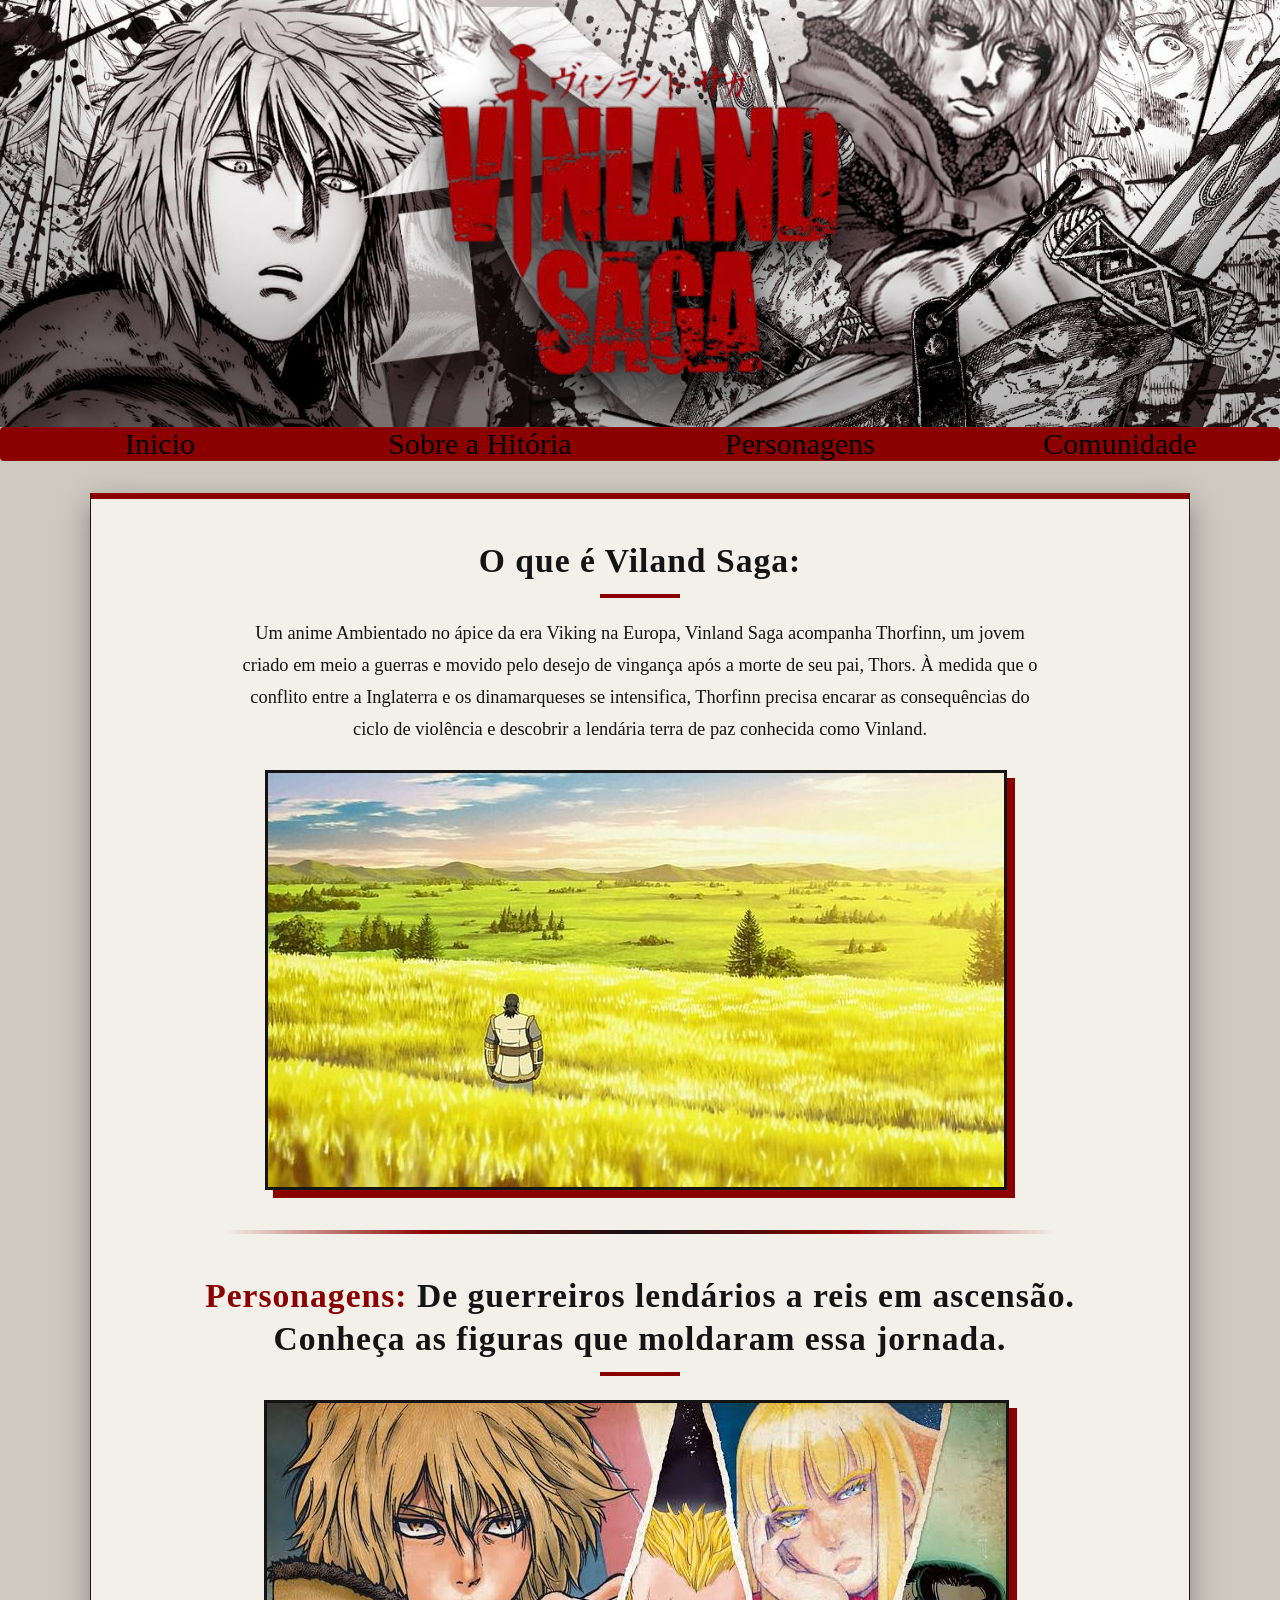
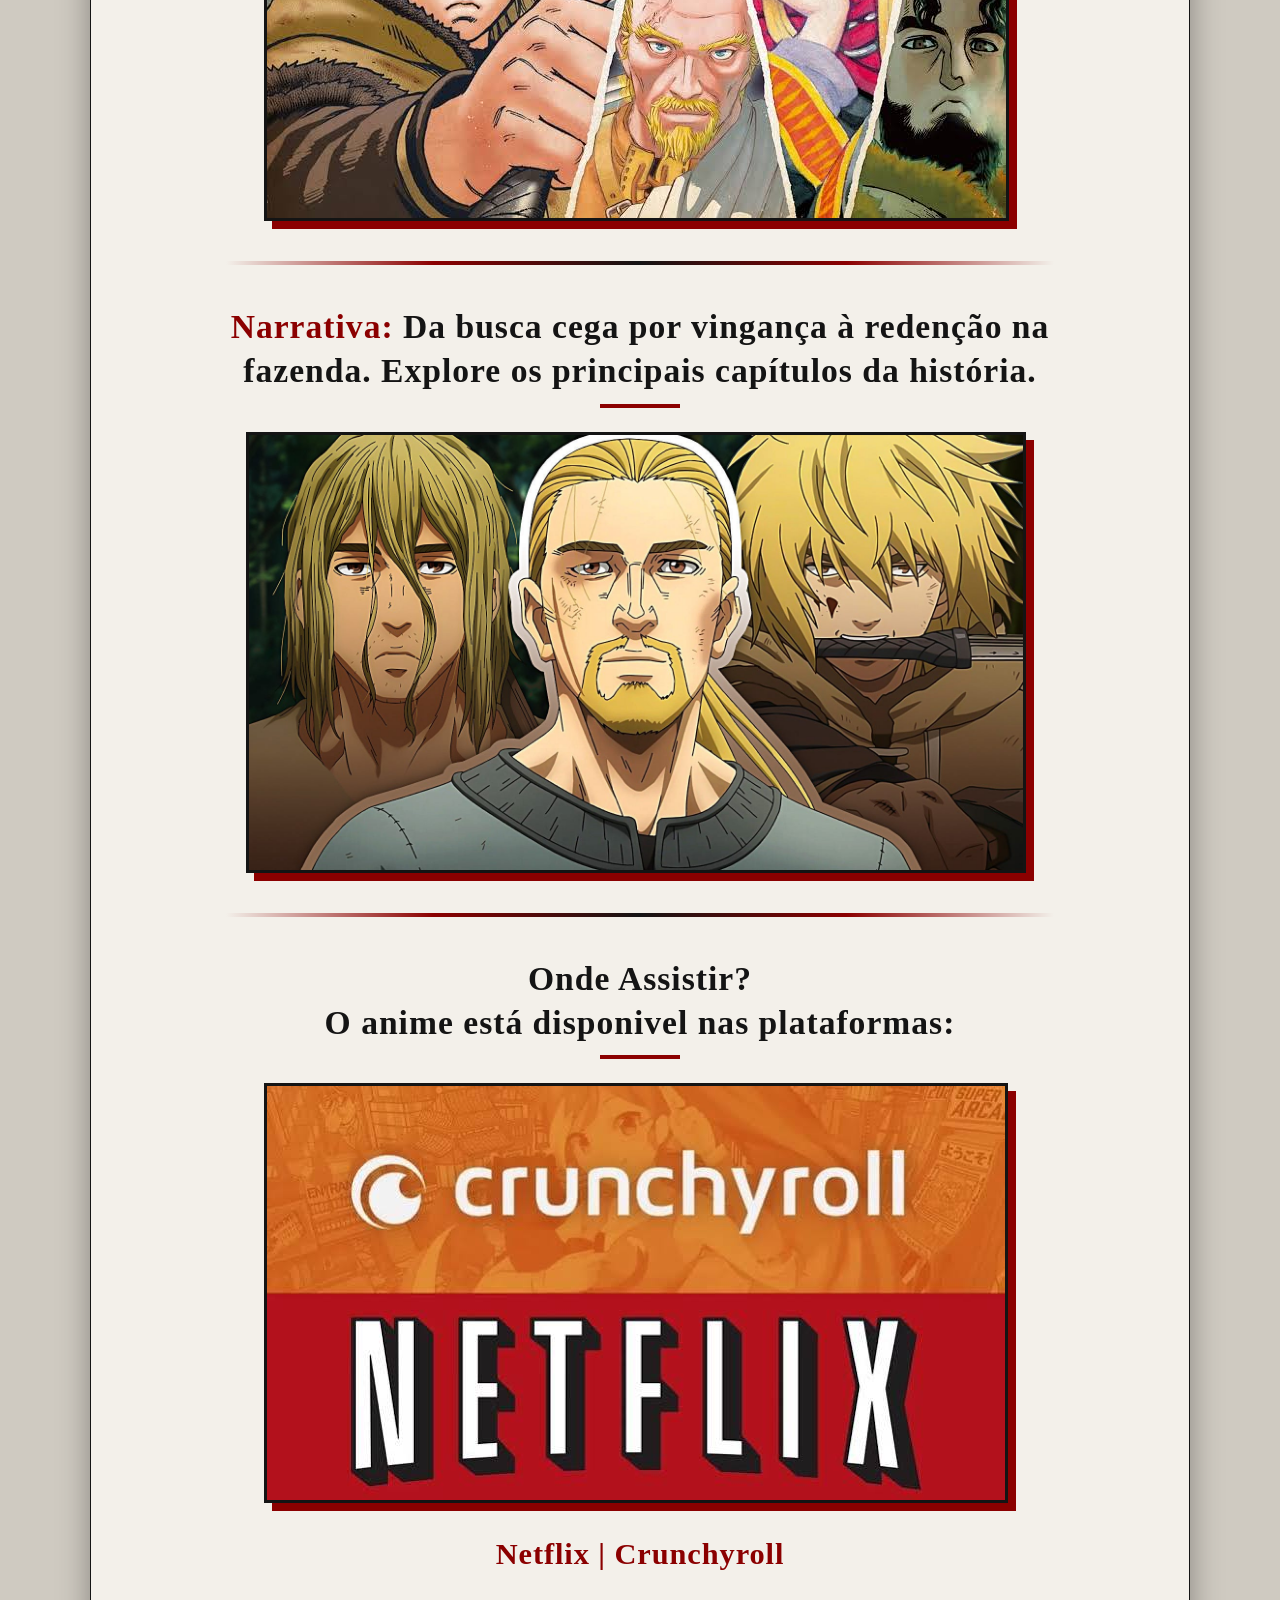
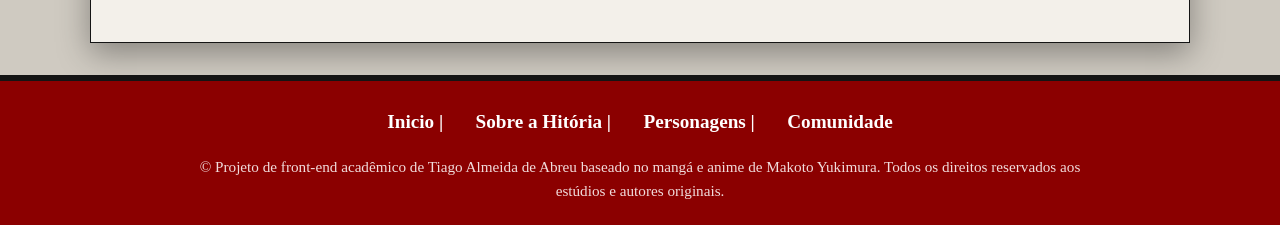
<file: index.html>
<!DOCTYPE html>
<html lang="pt-BR">

<head>
    <meta charset="UTF-8">
    <title>Viland Saga</title>
    <link rel="stylesheet" href="css/estilo.css">
    <linK rel="icon" type="image/.icon" href="./img/EspadaIcone.png">
</head>

<body>
    <header>
        <div id="divBanner">
        <img id="imgBanner" src="./img/Banner1.jpg" alt="banner ilustrativo personagens"
            title="banner ilustrativo personagens" />
            <div class="divLogo">
                <img id="imgLogo" src="img/logo-removebg-preview.png" />
            </div>
        </div>
    </header>
    <nav class="menu">
        <a href="./index.html">Inicio </a>
        <a href="./pages/pag_historia.html">Sobre a Hitória </a>
        <a href="./pages/personagens.html">Personagens </a>
        <a href="./pages/comunidade.html">Comunidade</a>
    </nav>

  <main class="conteudo">
    <h1>O que é Viland Saga:</h1>
    <p>
        Um anime Ambientado no ápice da era Viking na Europa, Vinland Saga acompanha Thorfinn, um jovem criado em meio a
        guerras e movido pelo desejo de vingança após a morte de seu pai, Thors. À medida que o conflito entre a
        Inglaterra e os dinamarqueses se intensifica, Thorfinn precisa encarar as consequências do ciclo de violência e
        descobrir a lendária terra de paz conhecida como Vinland.
    </p>
    <p class="figura">
        <img src="./img/campo_thors.jpg" />
    </p>
    <hr />

    <h1>
        <a href="./pages/personagens.html">Personagens: </a>
        De guerreiros lendários a reis em ascensão. Conheça as figuras que moldaram essa jornada.
    </h1>
    <p class="figura">
        <img src="./img/banner_personagens2.jpg" />
    </p>
    <hr />

    <h1>
        <a href="./pages/pag_historia.html">Narrativa:</a>
        Da busca cega por vingança à redenção na fazenda. Explore os principais capítulos da história.
    </h1>
    <p class="figura">
        <img src="./img/thirfin_fases.jpg" width="780" height="auto" />
    </p>
    <hr />

    <h1>Onde Assistir?
        <br />
        O anime está disponivel nas plataformas:
    </h1>
    <p class="figura">
        <img src="./img/netflix_crunchyroll.jpg" />
    </p>
    <h1 class="links-plataformas">
        <a href="https://www.netflix.com/br/title/81249833" target="_blank">Netflix |</a>
        <a href="https://www.crunchyroll.com/pt-br/series/GEXH3WKK0/vinland-saga?srsltid=AfmBOoohiZ2Xcaf7mjwJATe3IP1WVao4Q0ScpSJx1_1ZX3jz7vJCSK8E" target="_blank">Crunchyroll</a>
    </h1>

    
  </main>

  <footer class="rodape">
    <nav class="rodape-menu">
      <a href="./index.html">Inicio |</a>
      <a href="./pages/pag_historia.html">Sobre a Hitória |</a>
      <a href="./pages/personagens.html">Personagens |</a>
      <a href="./pages/comunidade.html">Comunidade</a>
    </nav>
    <p>© Projeto de front-end acadêmico de Tiago Almeida de Abreu baseado no mangá
        e anime de Makoto Yukimura. Todos os direitos reservados aos estúdios e autores originais.</p>
  </footer>
</body>

</html>
</file>
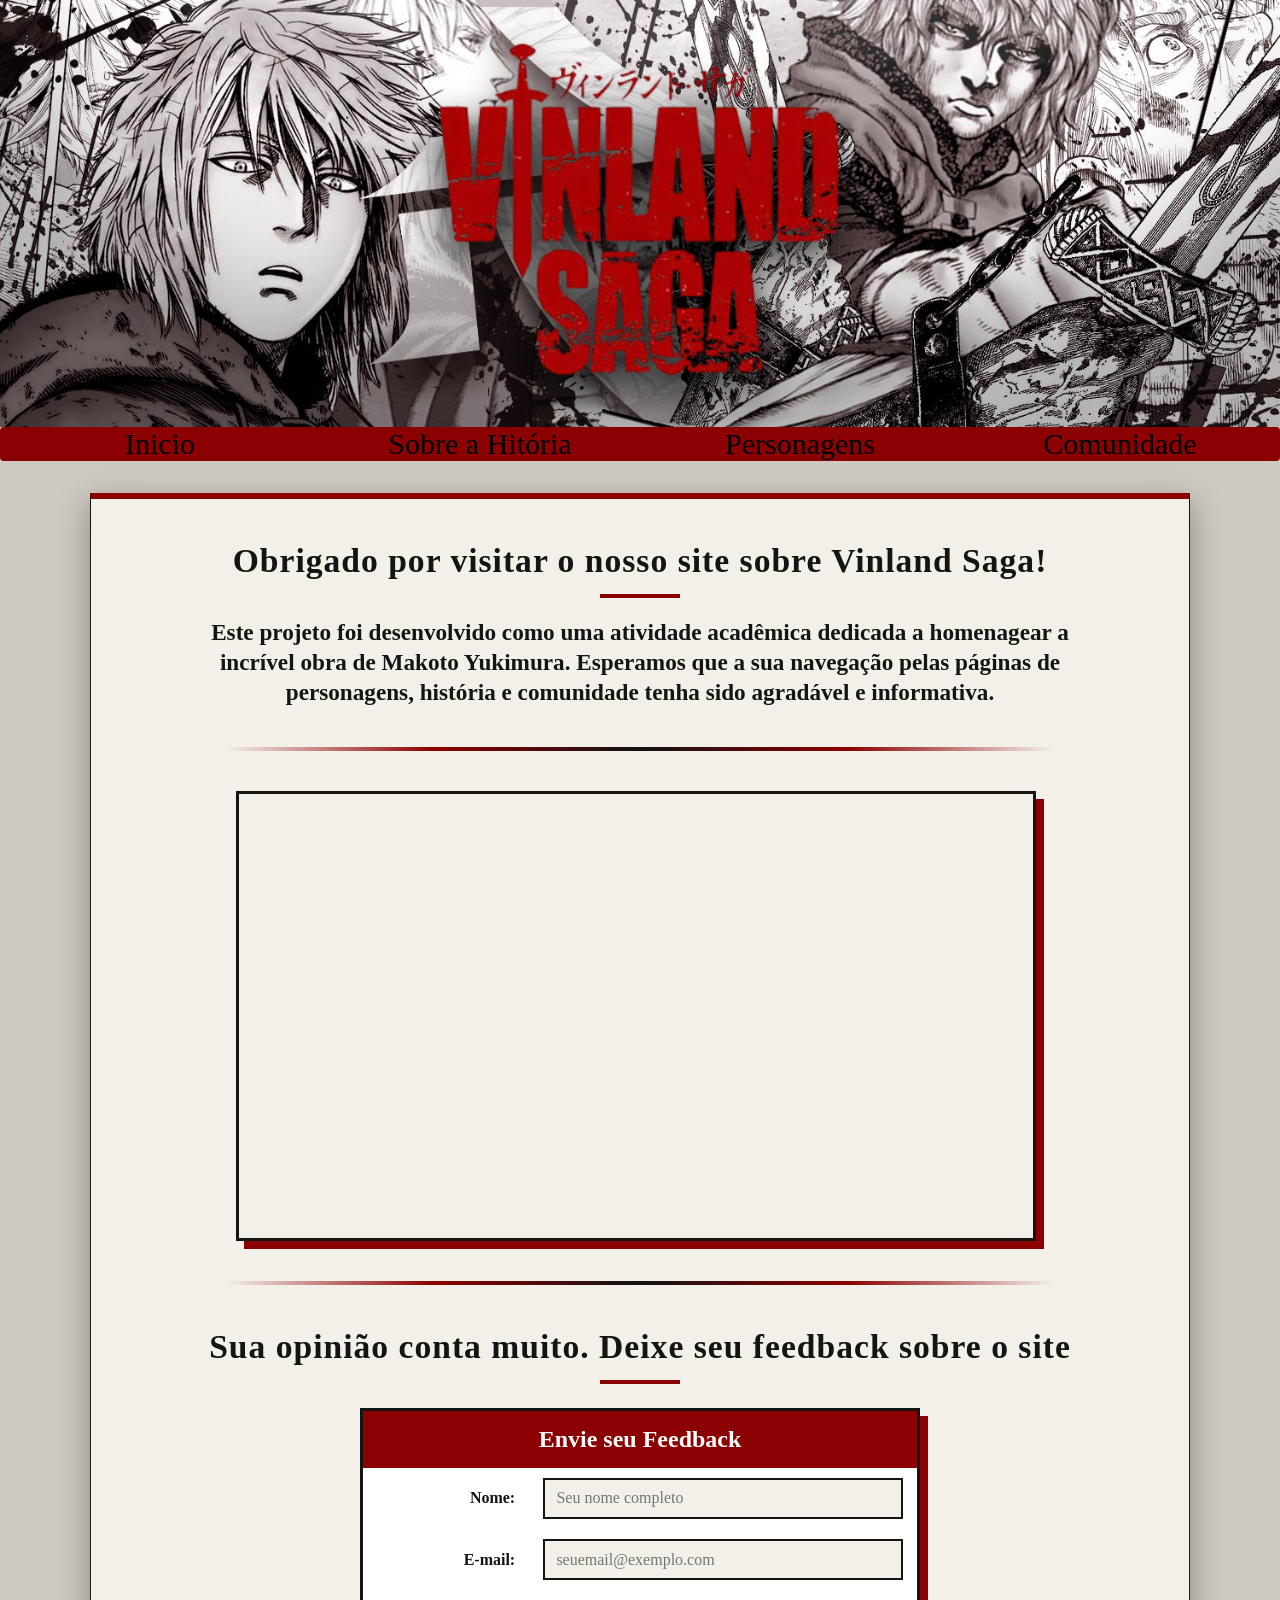
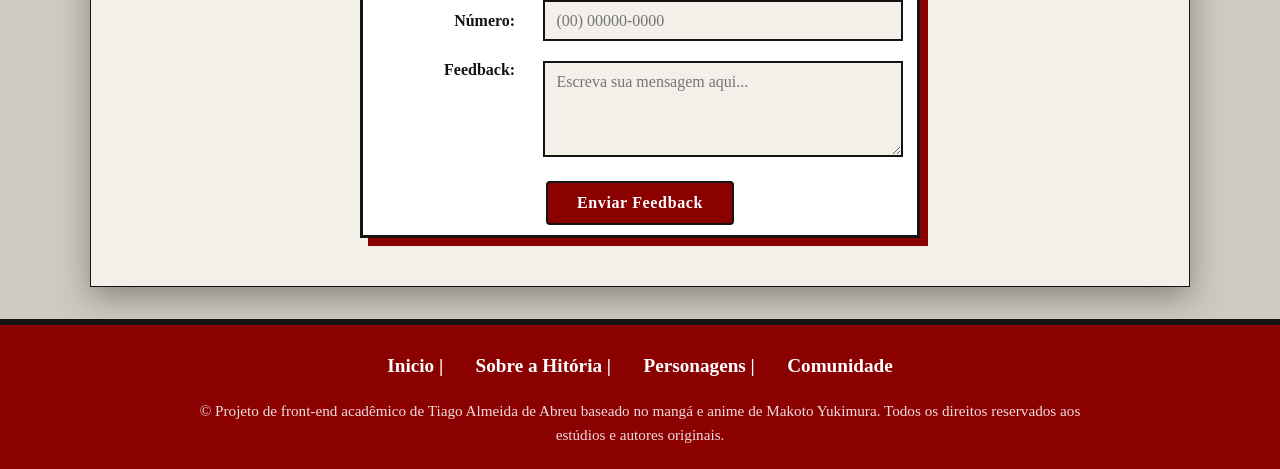
<file: pages/comunidade.html>
<!DOCTYPE html>
<html lang="pt-BR">

<head>
  <meta charset="UTF-8">
  <title>Viland Saga</title>
  <link rel="stylesheet" href="../css/estilo.css">
  <linK rel="icon" type="image/.icon" href="../img/EspadaIcone.png">
</head>

<body>
  <header>
      <div id="divBanner">
      <img id="imgBanner" src="../img/Banner1.jpg" alt="banner ilustrativo personagens"
          title="banner ilustrativo personagens" />
          <div class="divLogo">
              <img id="imgLogo" src="../img/logo-removebg-preview.png" />
          </div>
      </div>
  </header>
  <nav class="menu">
    <a href="../index.html">Inicio </a>
    <a href="./pag_historia.html">Sobre a Hitória </a>
    <a href="./personagens.html">Personagens </a>
    <a href="./comunidade.html">Comunidade</a>
</nav>

  <main class="conteudo">
  <h1>Obrigado por visitar o nosso site sobre Vinland Saga!</h1>

  <h2>Este projeto foi desenvolvido como uma atividade acadêmica dedicada a
    homenagear a incrível obra de Makoto Yukimura. Esperamos que a sua navegação pelas páginas de personagens, história
    e comunidade tenha sido agradável e informativa.</h2>
  <hr />

  <p class="figura">
    <iframe width="800" height="500" src="https://www.youtube.com/embed/l5wAdQ-UkWY?si=ygBbRWvb7yePUkLh"
      title="YouTube video player" frameborder="0"
      allow="accelerometer; autoplay; clipboard-write; encrypted-media; gyroscope; picture-in-picture; web-share"
      referrerpolicy="strict-origin-when-cross-origin" allowfullscreen></iframe>
  </p>
  <hr />

  <h1>Sua opinião conta muito. Deixe seu feedback sobre o site</h1>

  <table class="form-feedback">
    <tr>
      <th colspan="2">
        <h2>Envie seu Feedback</h2>
      </th>
    </tr>

    <!-- Linha: Nome -->
    <tr>
      <td align="right" width="30%">
        <label for="nome"><strong>Nome:</strong></label>
      </td>
      <td width="70%">
        <input type="text" name="nome" placeholder="Seu nome completo">
      </td>
    </tr>

    <!-- Linha: E-mail -->
    <tr>
      <td align="right">
        <label for="email"><strong>E-mail:</strong></label>
      </td>
      <td>
        <input type="email" name="email" placeholder="seuemail@exemplo.com">
      </td>
    </tr>

    <!-- Linha: Número -->
    <tr>
      <td align="right">
        <label for="numero"><strong>Número:</strong></label>
      </td>
      <td>
        <input type="tel" name="numero" placeholder="(00) 00000-0000">
      </td>
    </tr>

    <!-- Linha: Feedback -->
    <tr>
      <td align="right" valign="top">
        <label for="feedback"><strong>Feedback:</strong></label>
      </td>
      <td>
        <textarea name="feedback" rows="4" placeholder="Escreva sua mensagem aqui..."></textarea>
      </td>
    </tr>

    <!-- Linha: Botão de Enviar -->
    <tr>
      <td colspan="2">
        <input type="reset" value="Enviar Feedback" onclick="alert('Obrigado pelo seu feedback!')">
      </td>
    </tr>
  </table>

  
  </main>

  <footer class="rodape">
    <nav class="rodape-menu">
      <a href="../index.html">Inicio |</a>
      <a href="./pag_historia.html">Sobre a Hitória |</a>
      <a href="./personagens.html">Personagens |</a>
      <a href="./comunidade.html">Comunidade</a>
    </nav>
    <p>© Projeto de front-end acadêmico de Tiago Almeida de Abreu baseado no mangá e
    anime de Makoto Yukimura. Todos os direitos reservados aos estúdios e autores originais.</p>
  </footer>
</body>

</html>
</file>
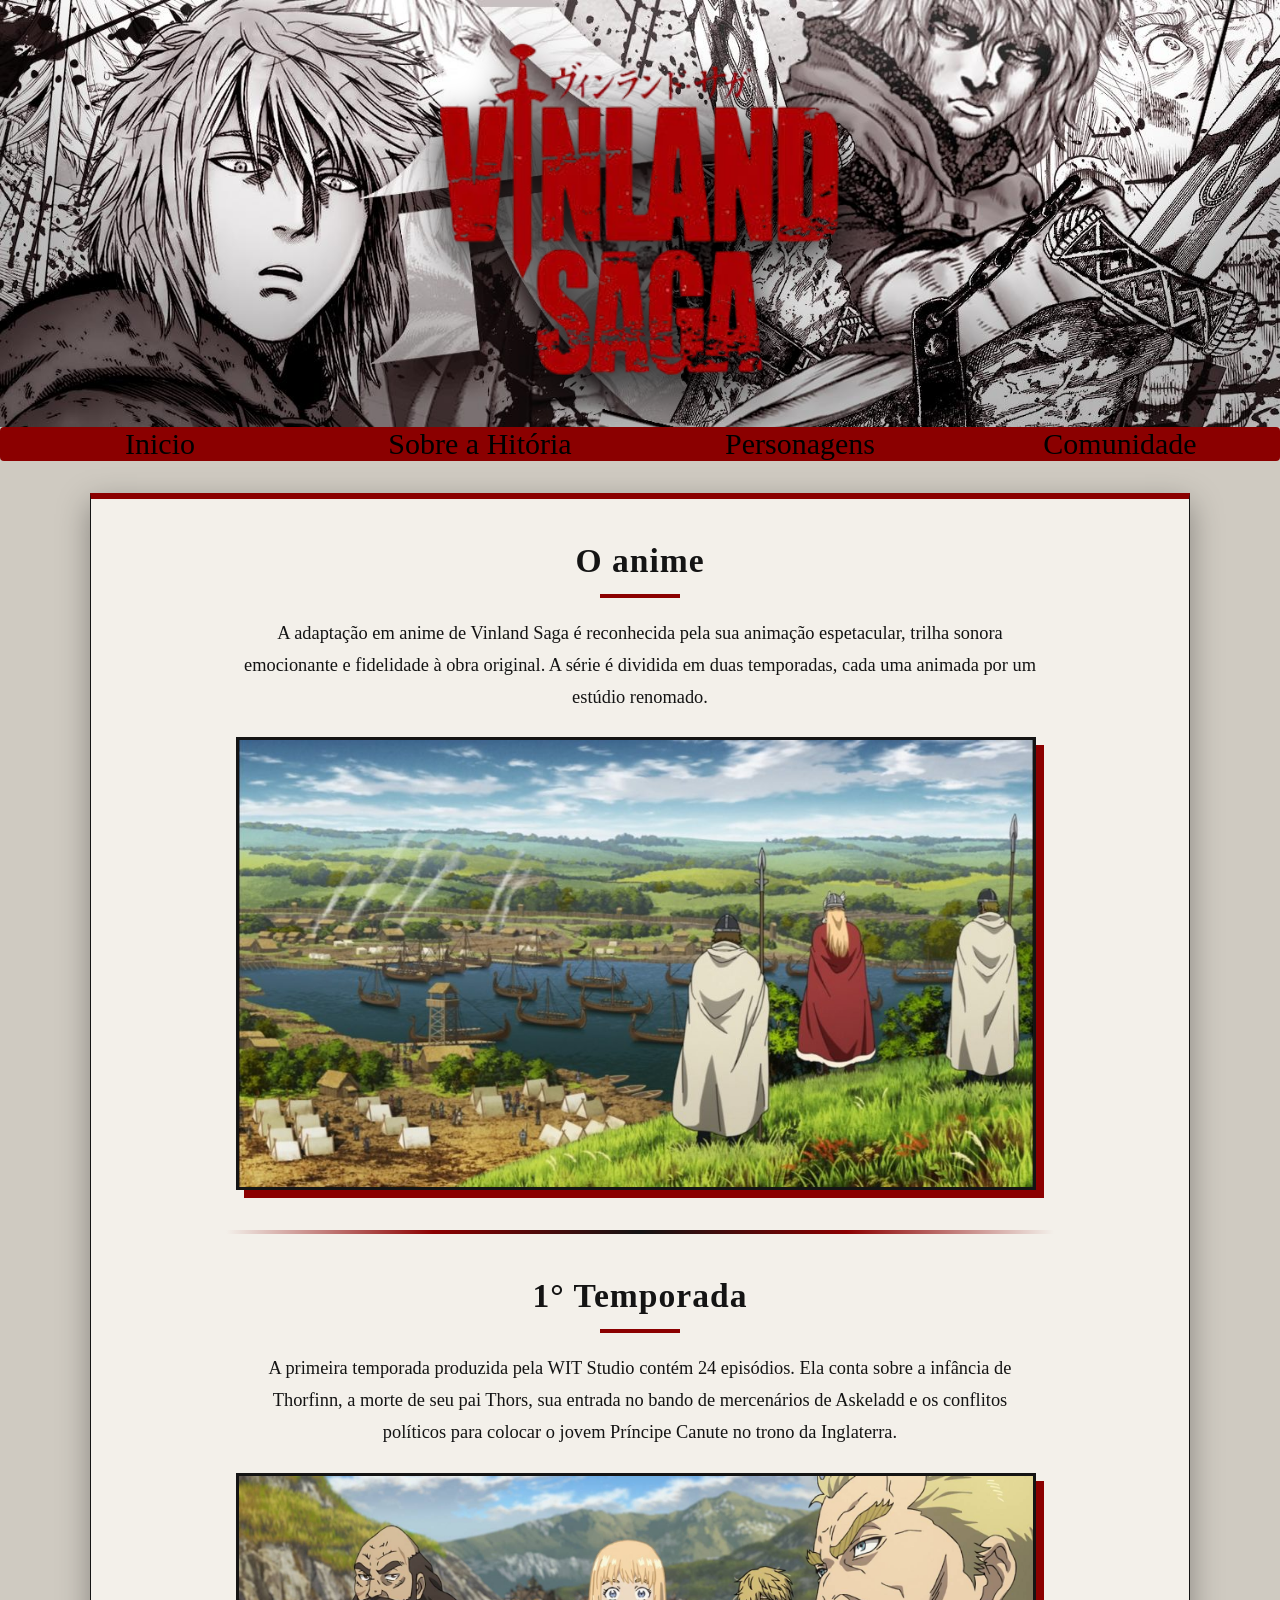
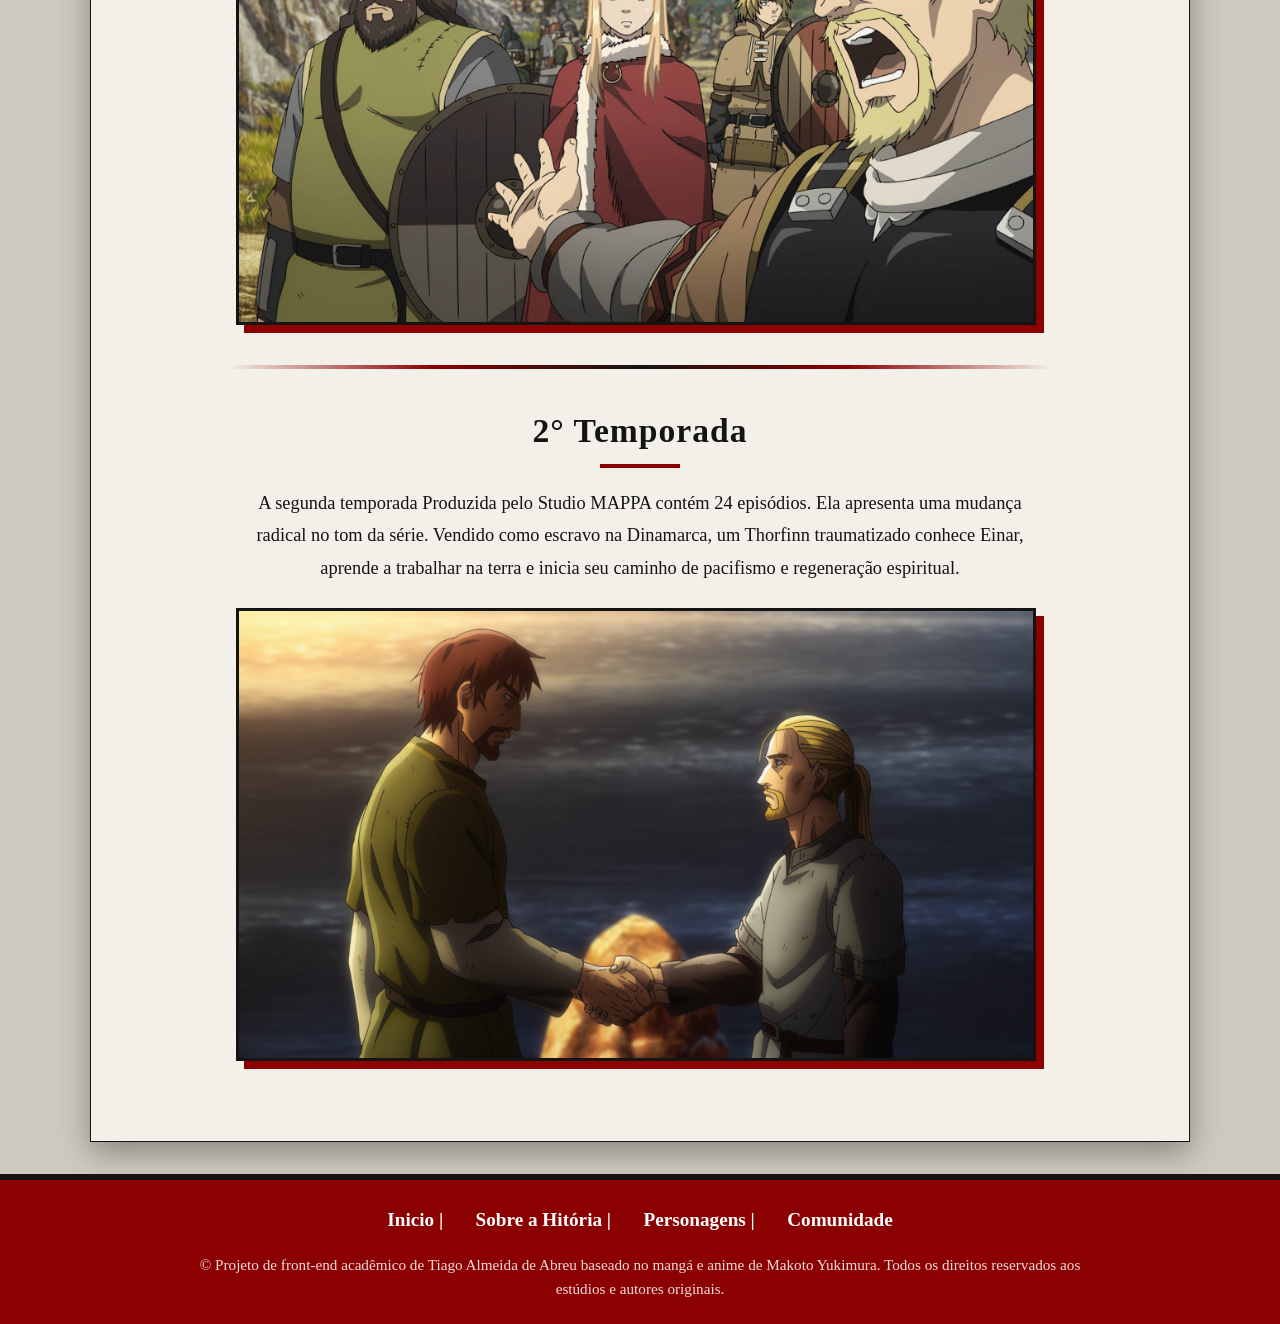
<file: pages/pag_historia(anime).html>
<!DOCTYPE html>
<html lang="pt-BR">

<head>
    <meta charset="UTF-8">
    <title>Viland Saga</title>
    <link rel="stylesheet" href="../css/estilo.css">
    <linK rel="icon" type="image/.icon" href="../img/EspadaIcone.png">
  </head>
  
  <body>
    <header>
        <div id="divBanner">
        <img id="imgBanner" src="../img/Banner1.jpg" alt="banner ilustrativo personagens"
            title="banner ilustrativo personagens" />
            <div class="divLogo">
                <img id="imgLogo" src="../img/logo-removebg-preview.png" />
            </div>
        </div>
    </header>
    <nav class="menu">
      <a href="../index.html">Inicio </a>
      <a href="./pag_historia.html">Sobre a Hitória </a>
      <a href="./personagens.html">Personagens </a>
      <a href="./comunidade.html">Comunidade</a>
  </nav>

  <main class="conteudo">
    <h1>O anime</h1>
    <p>
        A adaptação em anime de Vinland Saga é reconhecida pela sua animação espetacular, trilha sonora emocionante e
        fidelidade à obra original. A série é dividida em duas temporadas, cada uma animada por um estúdio renomado.
    </p>
    <p class="figura">
        <img src="../img/Vinland-Saga_topocolina.jpg" width="800" height="auto" />
    </p>
    <hr />

    <h1>1° Temporada</h1>
    <p>A primeira temporada produzida pela WIT Studio contém 24
        episódios. Ela conta sobre a infância de Thorfinn, a morte de seu pai Thors, sua entrada no bando de mercenários
        de Askeladd e os conflitos políticos para colocar o jovem Príncipe Canute no trono da Inglaterra.</p>
    <p class="figura">
        <img src="../img/askelad_principe.jpg" width="800" height="auto" />
    </p>
    <hr />

    <h1>2° Temporada</h1>
    <p>A segunda temporada Produzida pelo Studio MAPPA contém 24
        episódios. Ela apresenta uma mudança radical no tom da série. Vendido como escravo na Dinamarca, um Thorfinn
        traumatizado conhece Einar, aprende a trabalhar na terra e inicia seu caminho de pacifismo e regeneração
        espiritual.</p>
    <p class="figura">
        <img src="../img/einar_thorfin.jpg" width="800" height="auto" />
    </p>
    
  </main>

  <footer class="rodape">
    <nav class="rodape-menu">
      <a href="../index.html">Inicio |</a>
      <a href="./pag_historia.html">Sobre a Hitória |</a>
      <a href="./personagens.html">Personagens |</a>
      <a href="./comunidade.html">Comunidade</a>
    </nav>
    <p>© Projeto de front-end acadêmico de Tiago Almeida de Abreu baseado no mangá
        e anime de Makoto Yukimura. Todos os direitos reservados aos estúdios e autores originais.</p>
  </footer>
</body>

</html>
</file>
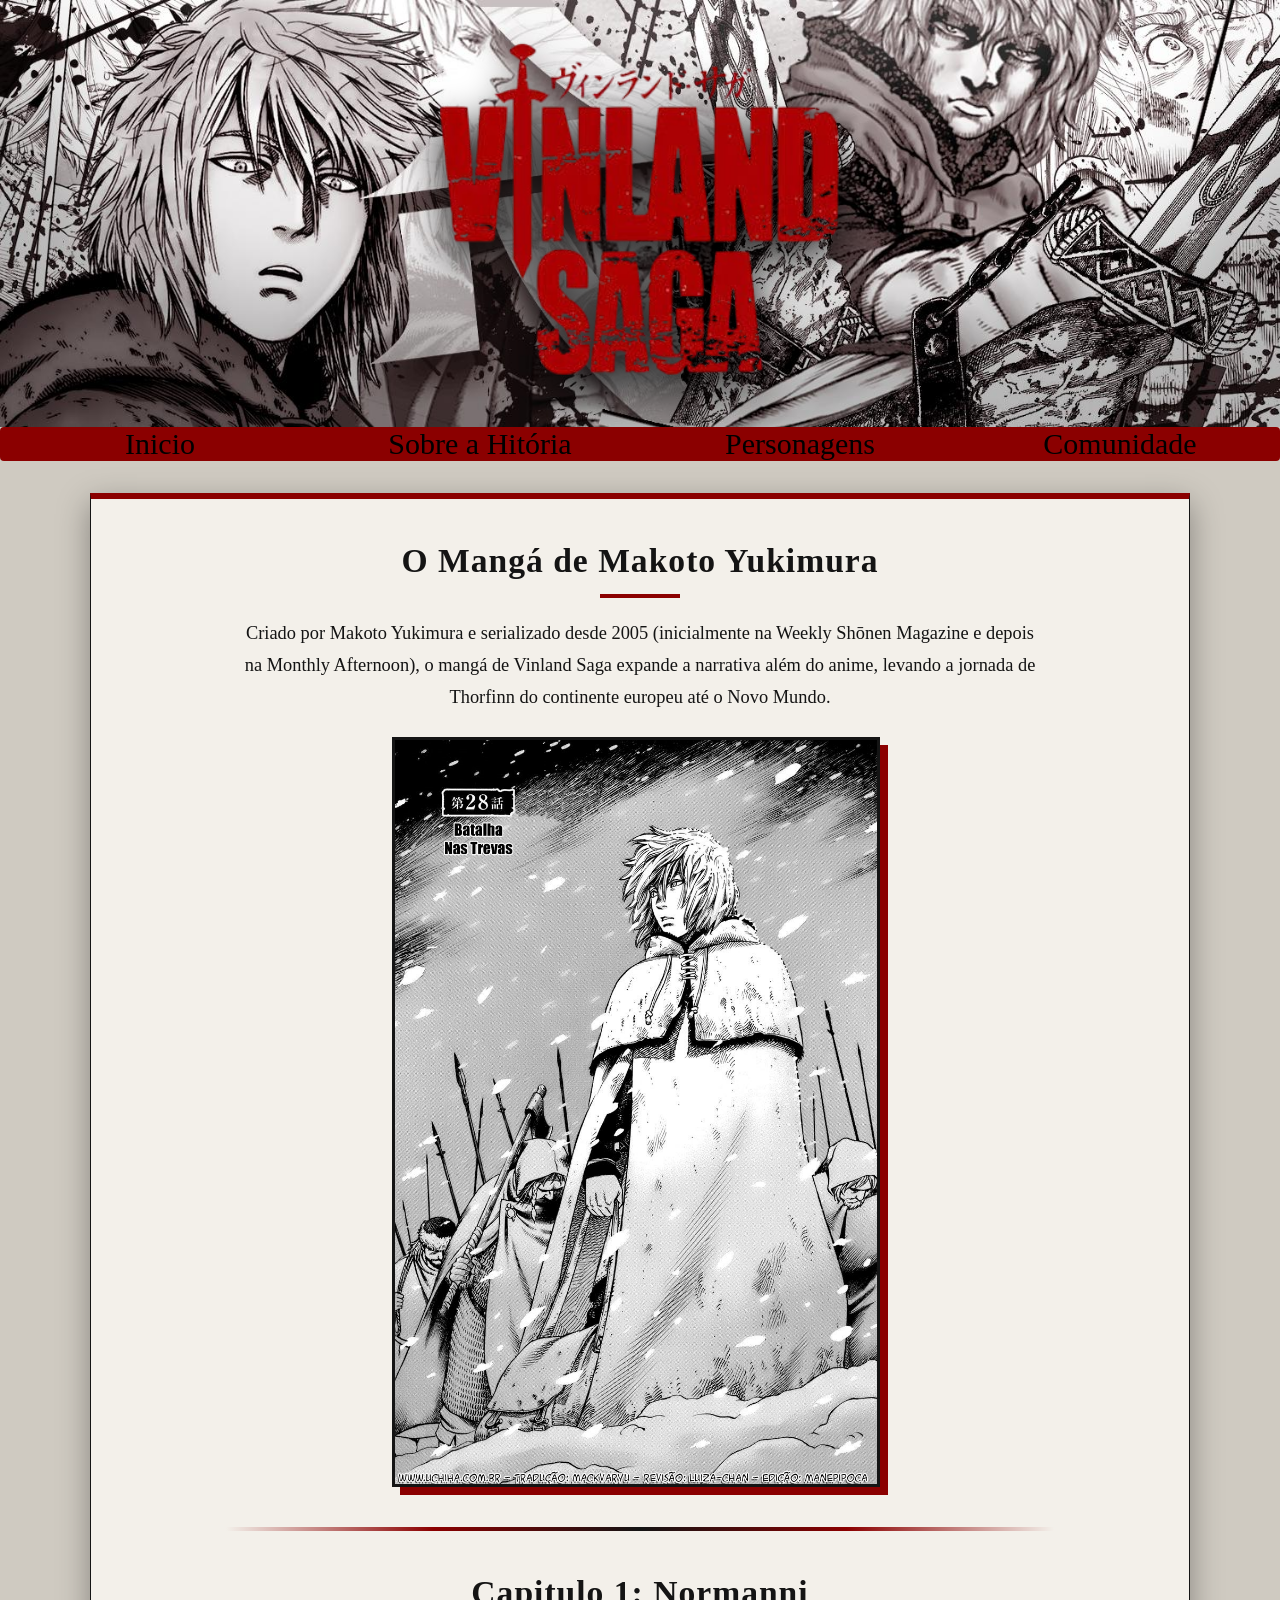
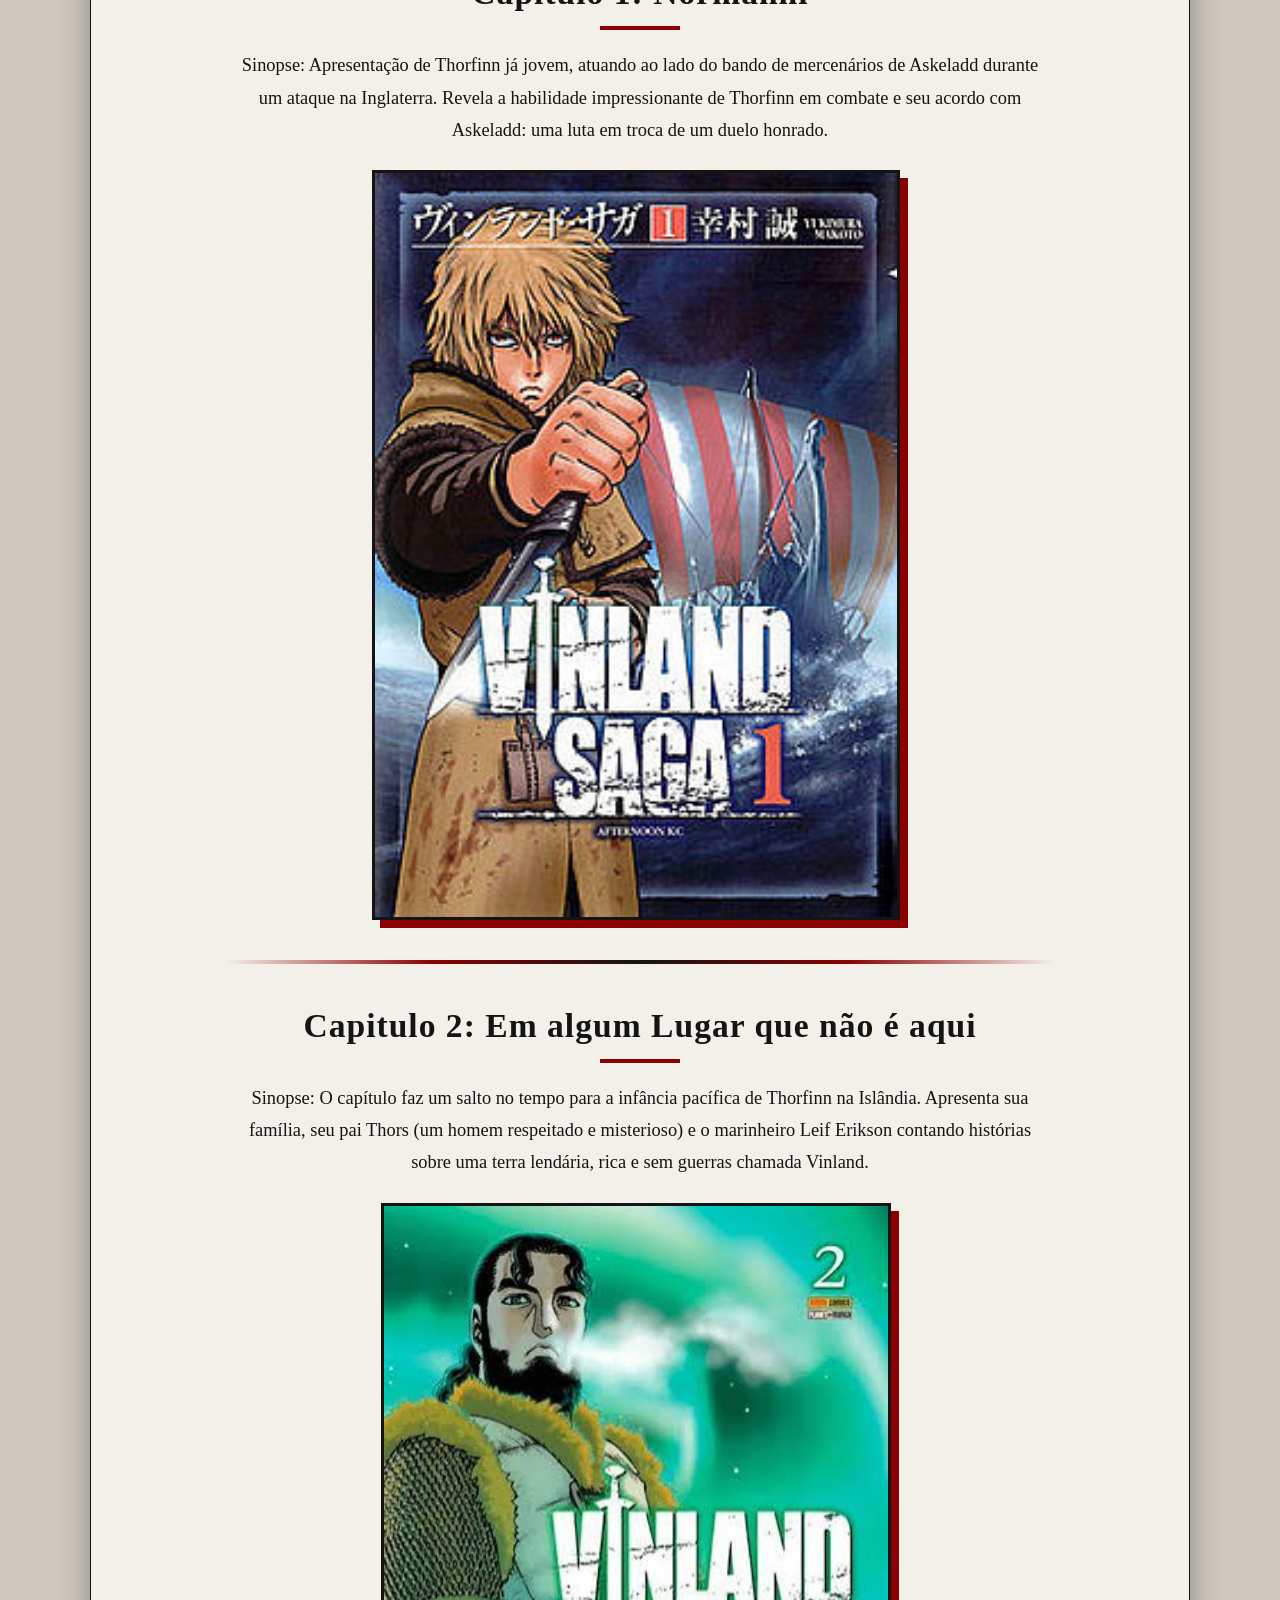
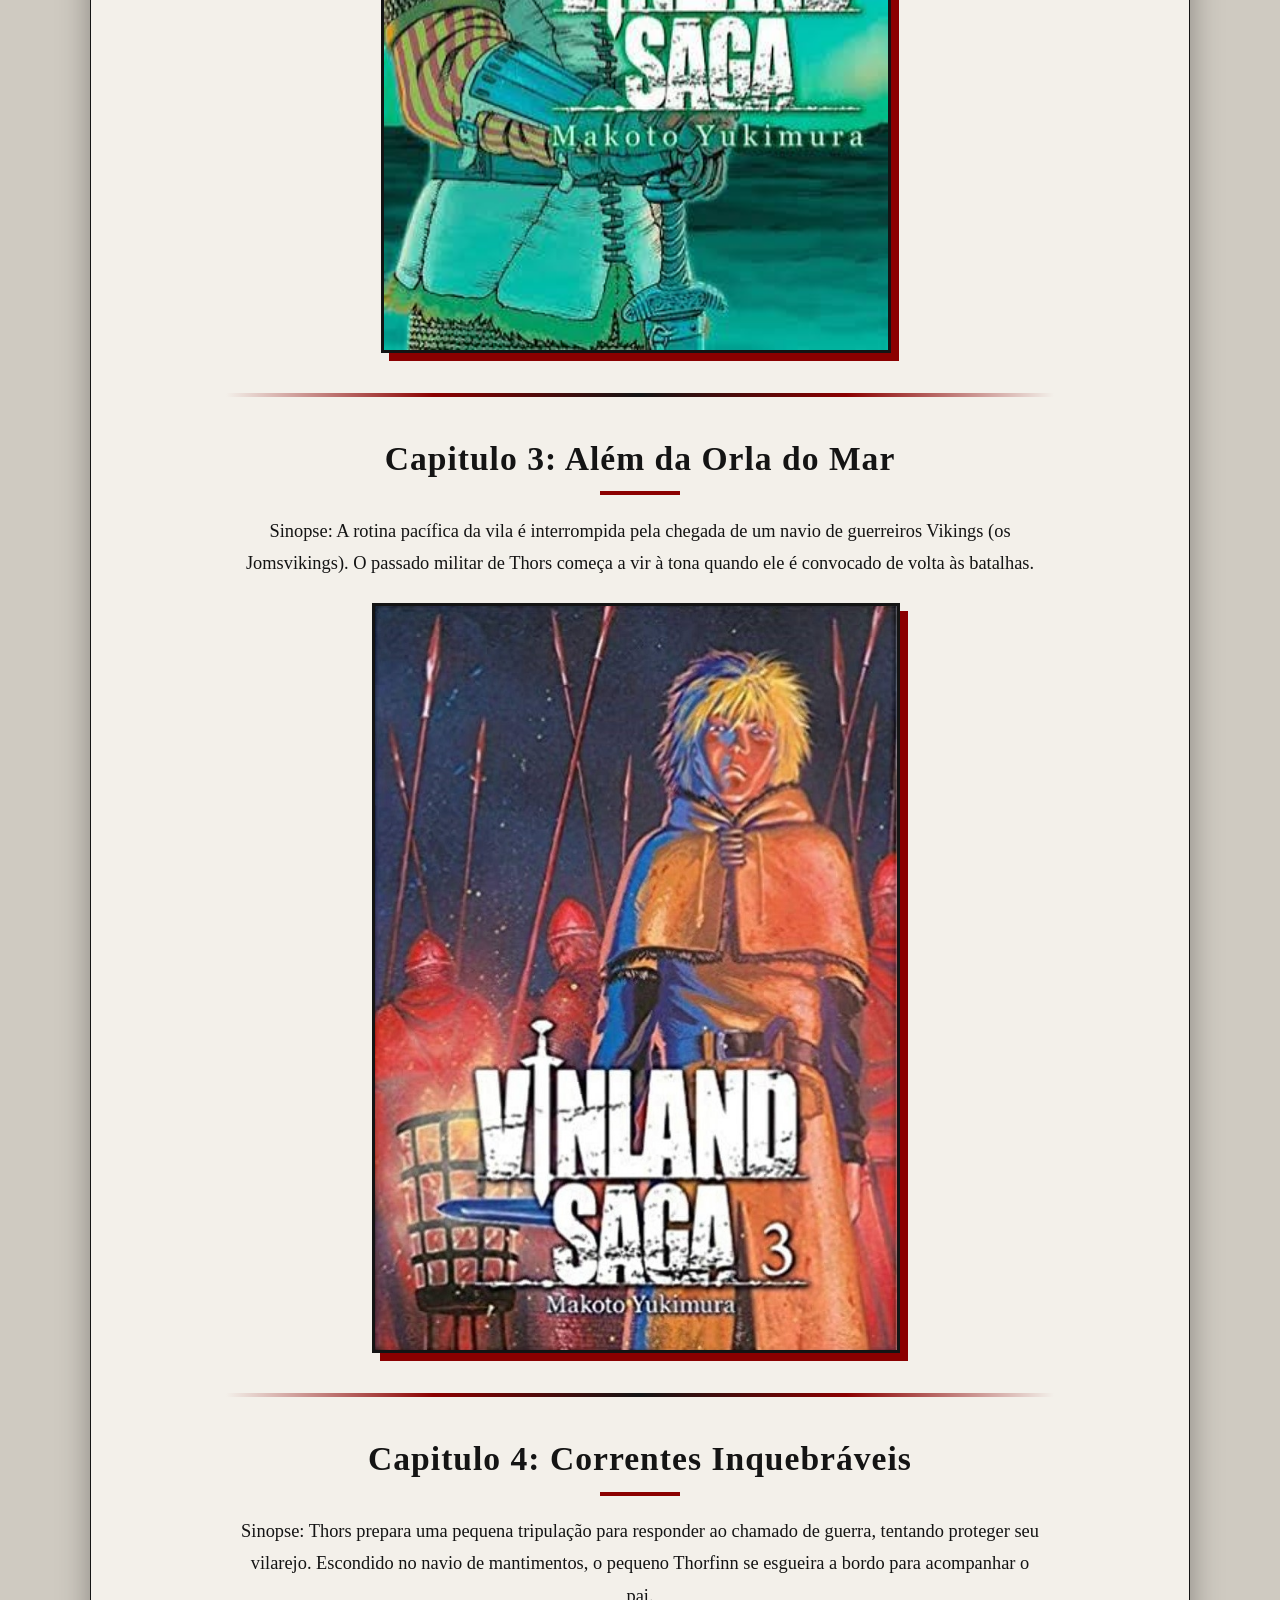
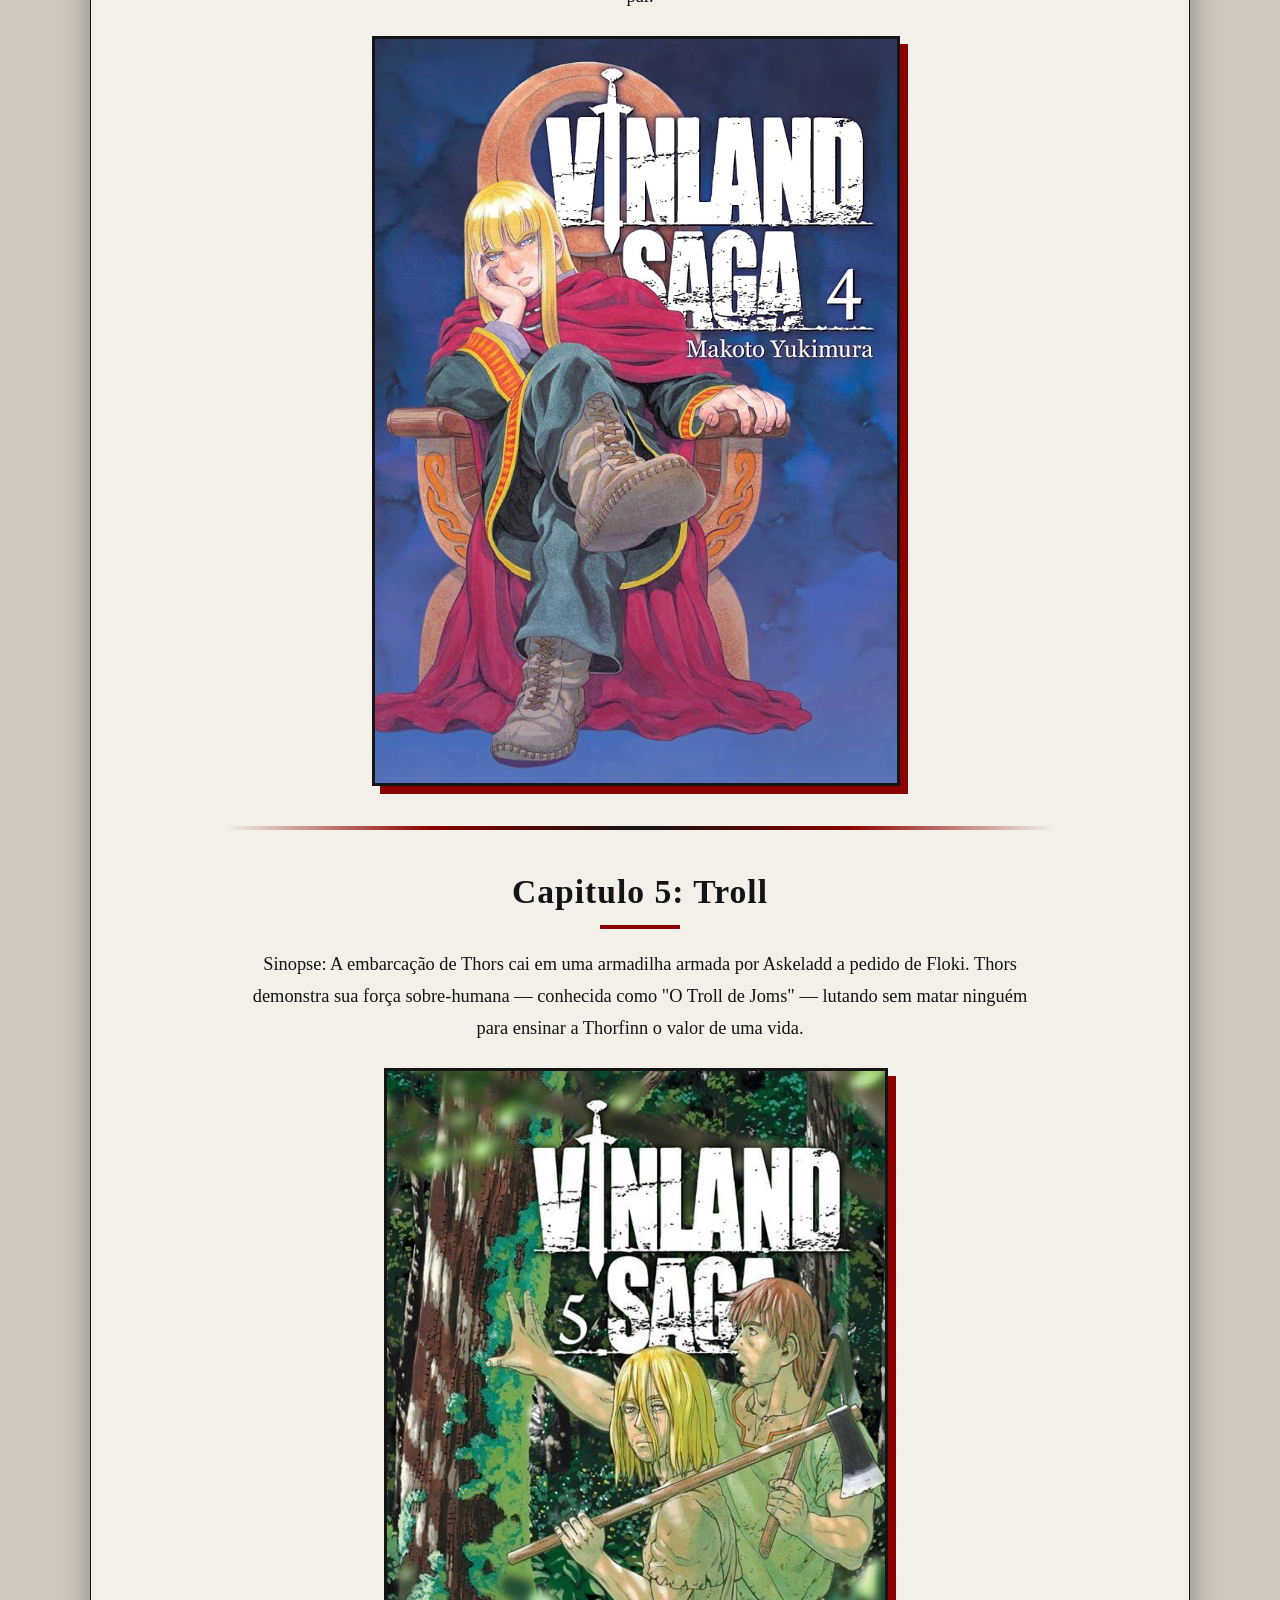
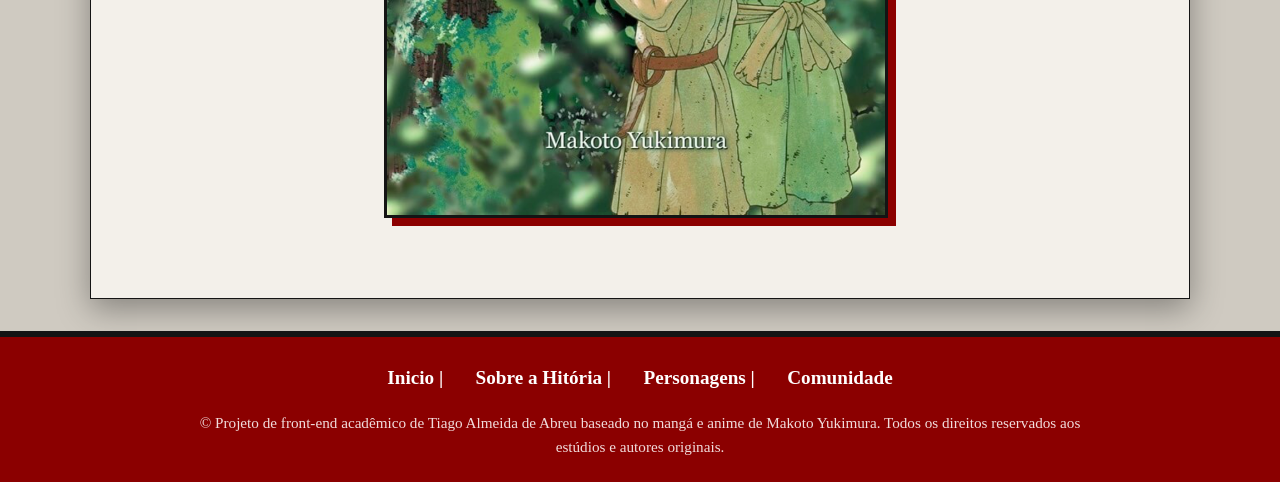
<file: pages/pag_historia(manga).html>
<!DOCTYPE html>
<html lang="pt-BR">

<head>
    <meta charset="UTF-8">
    <title>Viland Saga</title>
    <link rel="stylesheet" href="../css/estilo.css">
    <linK rel="icon" type="image/.icon" href="../img/EspadaIcone.png">
  </head>
  
  <body>
    <header>
        <div id="divBanner">
        <img id="imgBanner" src="../img/Banner1.jpg" alt="banner ilustrativo personagens"
            title="banner ilustrativo personagens" />
            <div class="divLogo">
                <img id="imgLogo" src="../img/logo-removebg-preview.png" />
            </div>
        </div>
    </header>
    <nav class="menu">
      <a href="../index.html">Inicio </a>
      <a href="./pag_historia.html">Sobre a Hitória </a>
      <a href="./personagens.html">Personagens </a>
      <a href="./comunidade.html">Comunidade</a>
  </nav>

  <main class="conteudo">
    <h1>O Mangá de Makoto Yukimura</h1>
    <p>Criado por Makoto Yukimura e serializado desde 2005 (inicialmente na Weekly Shōnen Magazine e depois na Monthly Afternoon), o mangá de Vinland Saga expande a narrativa além do anime, levando a jornada de Thorfinn do continente europeu até o Novo Mundo.</p>
    <p class="figura">
        <img src="../img/VilandSaga_manga1.jpg" width="auto" height="750" />
    </p>
    <hr />

    <h1>Capitulo 1: Normanni</h1>
    <p>Sinopse: Apresentação de Thorfinn já jovem, atuando ao
        lado do bando de mercenários de Askeladd durante um ataque na Inglaterra. Revela a habilidade impressionante de
        Thorfinn em combate e seu acordo com Askeladd: uma luta em troca de um duelo honrado.</p>
    <p class="figura">
        <img src="../img/banner_manga.jpg" width="auto" height="750" />
    </p>
    <hr />

    <h1>Capitulo 2: Em algum Lugar que não é aqui</h1>
    <p>Sinopse: O capítulo faz um salto no tempo para a infância
        pacífica de Thorfinn na Islândia. Apresenta sua família, seu pai Thors (um homem respeitado e misterioso) e o
        marinheiro Leif Erikson contando histórias sobre uma terra lendária, rica e sem guerras chamada Vinland.</p>
    <p class="figura">
        <img src="../img/VilandSaga_manga2.jpg" width="auto" height="750" />
    </p>
    <hr />

    <h1>Capitulo 3: Além da Orla do Mar</h1>
    <p>Sinopse: A rotina pacífica da vila é interrompida pela
        chegada de um navio de guerreiros Vikings (os Jomsvikings). O passado militar de Thors começa a vir à tona
        quando ele é convocado de volta às batalhas.</p>
    <p class="figura">
        <img src="../img/VilandSaga_manga3.jpg" width="auto" height="750" />
    </p>
    <hr />

    <h1>Capitulo 4: Correntes Inquebráveis</h1>
    <p>Sinopse: Thors prepara uma pequena tripulação para
        responder ao chamado de guerra, tentando proteger seu vilarejo. Escondido no navio de mantimentos, o pequeno
        Thorfinn se esgueira a bordo para acompanhar o pai.</p>
    <p class="figura">
        <img src="../img/VilandSaga_manga4.jpg" width="auto" height="750" />
    </p>
    <hr />

    <h1>Capitulo 5: Troll</h1>
    <p>Sinopse: A embarcação de Thors cai em uma armadilha armada
        por Askeladd a pedido de Floki. Thors demonstra sua força sobre-humana — conhecida como "O Troll de Joms" —
        lutando sem matar ninguém para ensinar a Thorfinn o valor de uma vida.</p>
    <p class="figura">
        <img src="../img/VilandSaga_manga5.jpg" width="auto" height="750" />
    </p>
    
  </main>

  <footer class="rodape">
    <nav class="rodape-menu">
      <a href="../index.html">Inicio |</a>
      <a href="./pag_historia.html">Sobre a Hitória |</a>
      <a href="./personagens.html">Personagens |</a>
      <a href="./comunidade.html">Comunidade</a>
    </nav>
    <p>© Projeto de front-end acadêmico de Tiago Almeida de Abreu baseado no mangá
        e anime de Makoto Yukimura. Todos os direitos reservados aos estúdios e autores originais.</p>
  </footer>
</body>

</html>
</file>
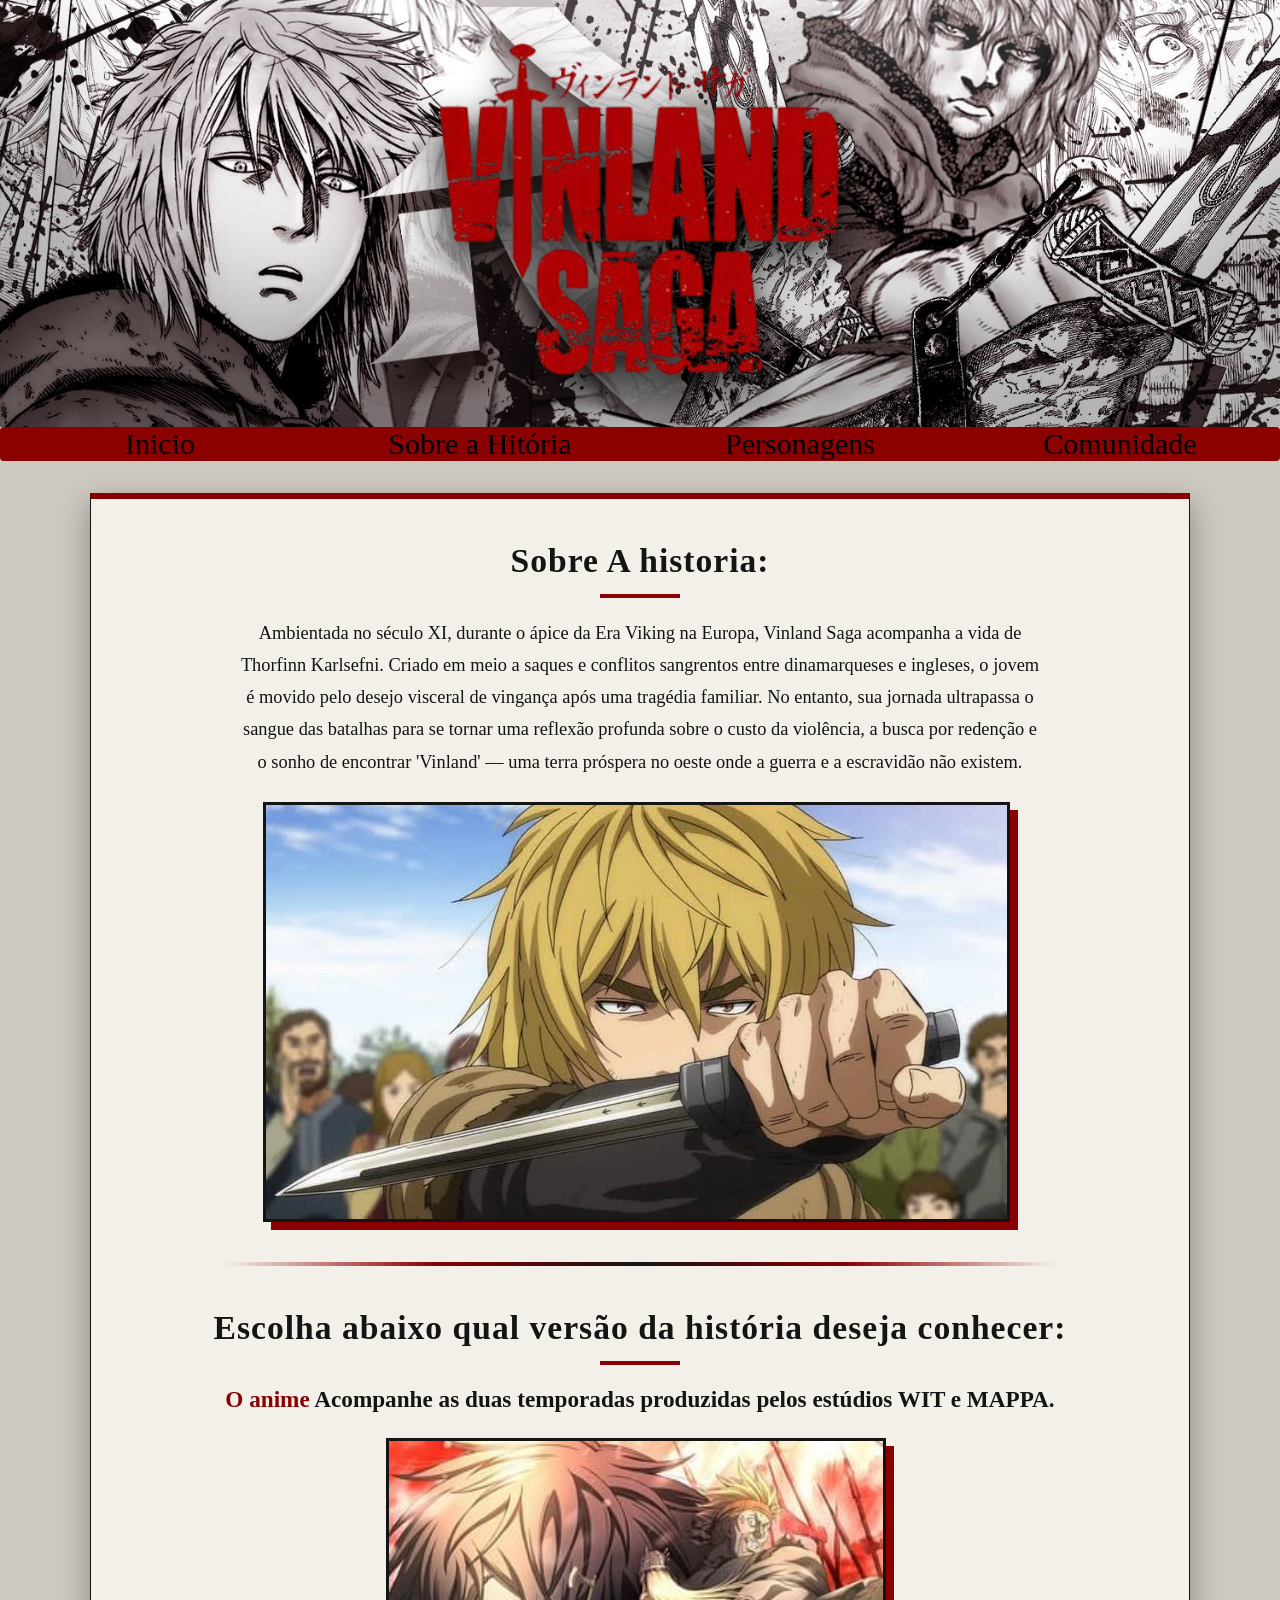
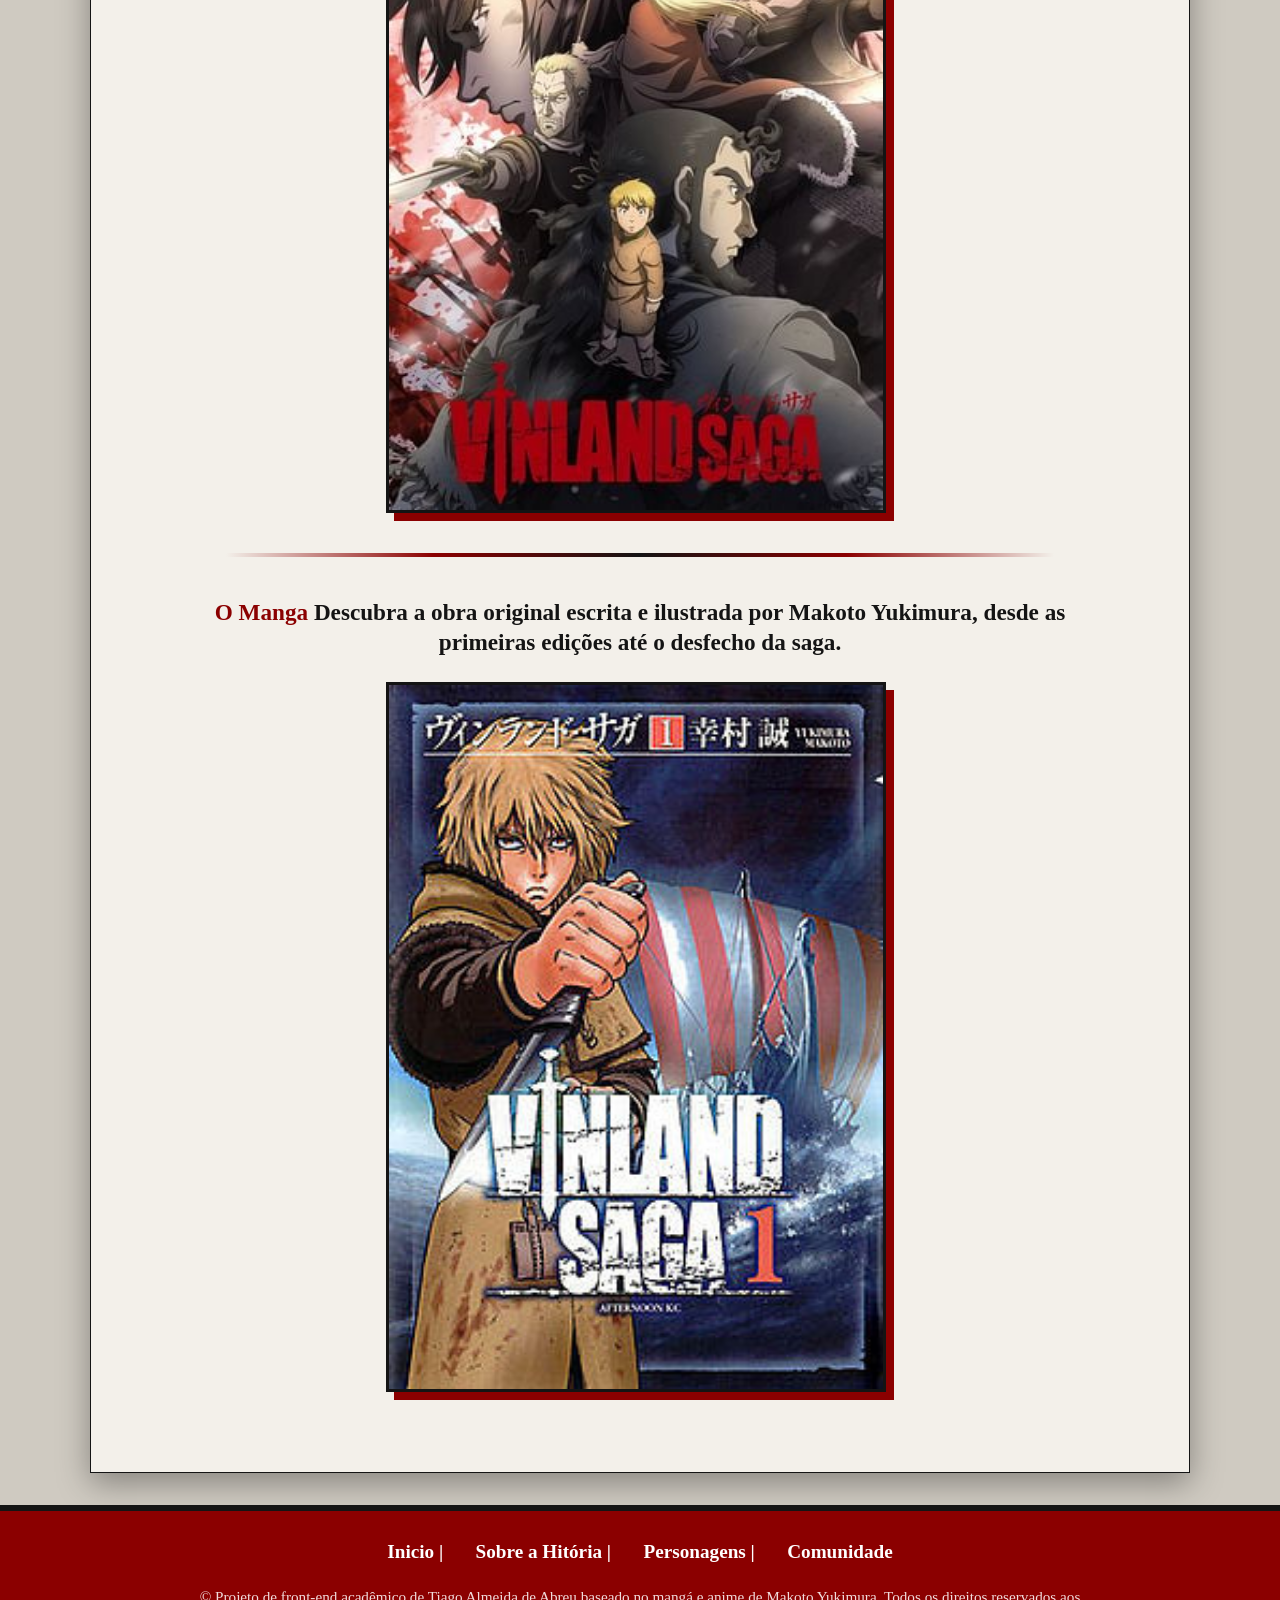
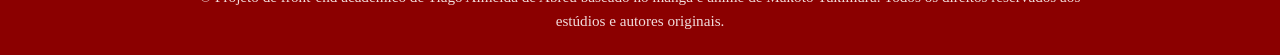
<file: pages/pag_historia.html>
<!DOCTYPE html>
<html lang="pt-BR">

<head>
    <meta charset="UTF-8">
    <title>Viland Saga</title>
    <link rel="stylesheet" href="../css/estilo.css">
    <linK rel="icon" type="image/.icon" href="../img/EspadaIcone.png">
  </head>
  
  <body>
    <header>
        <div id="divBanner">
        <img id="imgBanner" src="../img/Banner1.jpg" alt="banner ilustrativo personagens"
            title="banner ilustrativo personagens" />
            <div class="divLogo">
                <img id="imgLogo" src="../img/logo-removebg-preview.png" />
            </div>
        </div>
    </header>
    <nav class="menu">
      <a href="../index.html">Inicio </a>
      <a href="./pag_historia.html">Sobre a Hitória </a>
      <a href="./personagens.html">Personagens </a>
      <a href="./comunidade.html">Comunidade</a>
  </nav>

  <main class="conteudo">
    <h1>Sobre A historia:</h1>
    <p>
        Ambientada no século XI, durante o ápice da Era Viking na Europa, Vinland Saga acompanha a vida de Thorfinn
        Karlsefni. Criado em meio a saques e conflitos sangrentos entre dinamarqueses e ingleses, o jovem é movido pelo
        desejo visceral de vingança após uma tragédia familiar. No entanto, sua jornada ultrapassa o sangue das batalhas
        para se tornar uma reflexão profunda sobre o custo da violência, a busca por redenção e o sonho de encontrar
        'Vinland' — uma terra próspera no oeste onde a guerra e a escravidão não existem.
    </p>
    <p class="figura">
        <img src="../img/thorfin_adaga.jpg" />
    </p>
    <hr />
    <h1>Escolha abaixo qual versão da história deseja conhecer: </h1>
    <h2>
        <a href="./pag_historia(anime).html">O anime</a>
        Acompanhe as duas temporadas produzidas pelos estúdios WIT e MAPPA.
    </h2>
    <p class="figura">
        <img src="../img/banner_serie.jpg" width="500" height="auto" />
    </p>
    <hr />
    <h2>
        <a href="./pag_historia(manga).html">O Manga</a>
        Descubra a obra original escrita e ilustrada por Makoto Yukimura, desde as primeiras edições até o desfecho da
        saga.
    </h2>
    <p class="figura">
        <img src="../img/banner_manga.jpg" width="500" height="auto" />
    </p>

    
  </main>

  <footer class="rodape">
    <nav class="rodape-menu">
      <a href="../index.html">Inicio |</a>
      <a href="./pag_historia.html">Sobre a Hitória |</a>
      <a href="./personagens.html">Personagens |</a>
      <a href="./comunidade.html">Comunidade</a>
    </nav>
    <p>© Projeto de front-end acadêmico de Tiago Almeida de Abreu baseado no mangá
        e anime de Makoto Yukimura. Todos os direitos reservados aos estúdios e autores originais.</p>
  </footer>
</body>

</html>
</file>
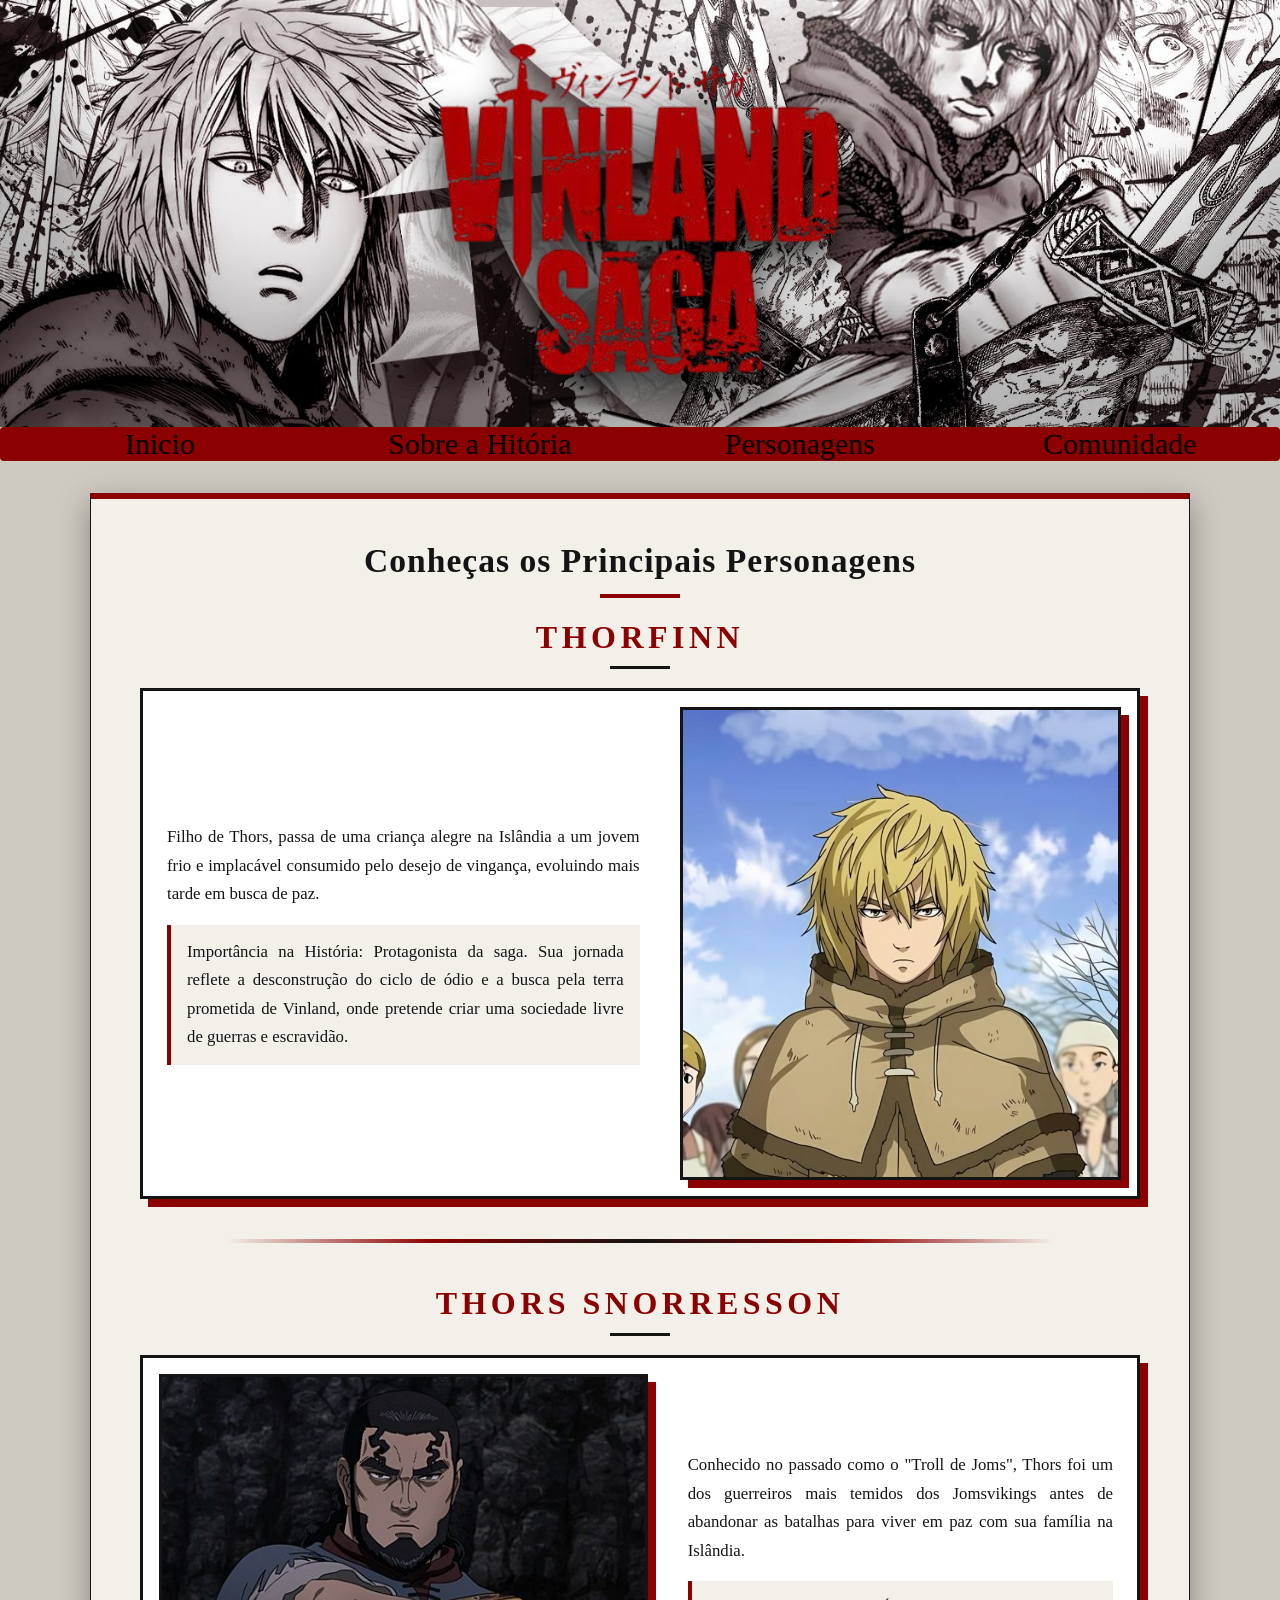
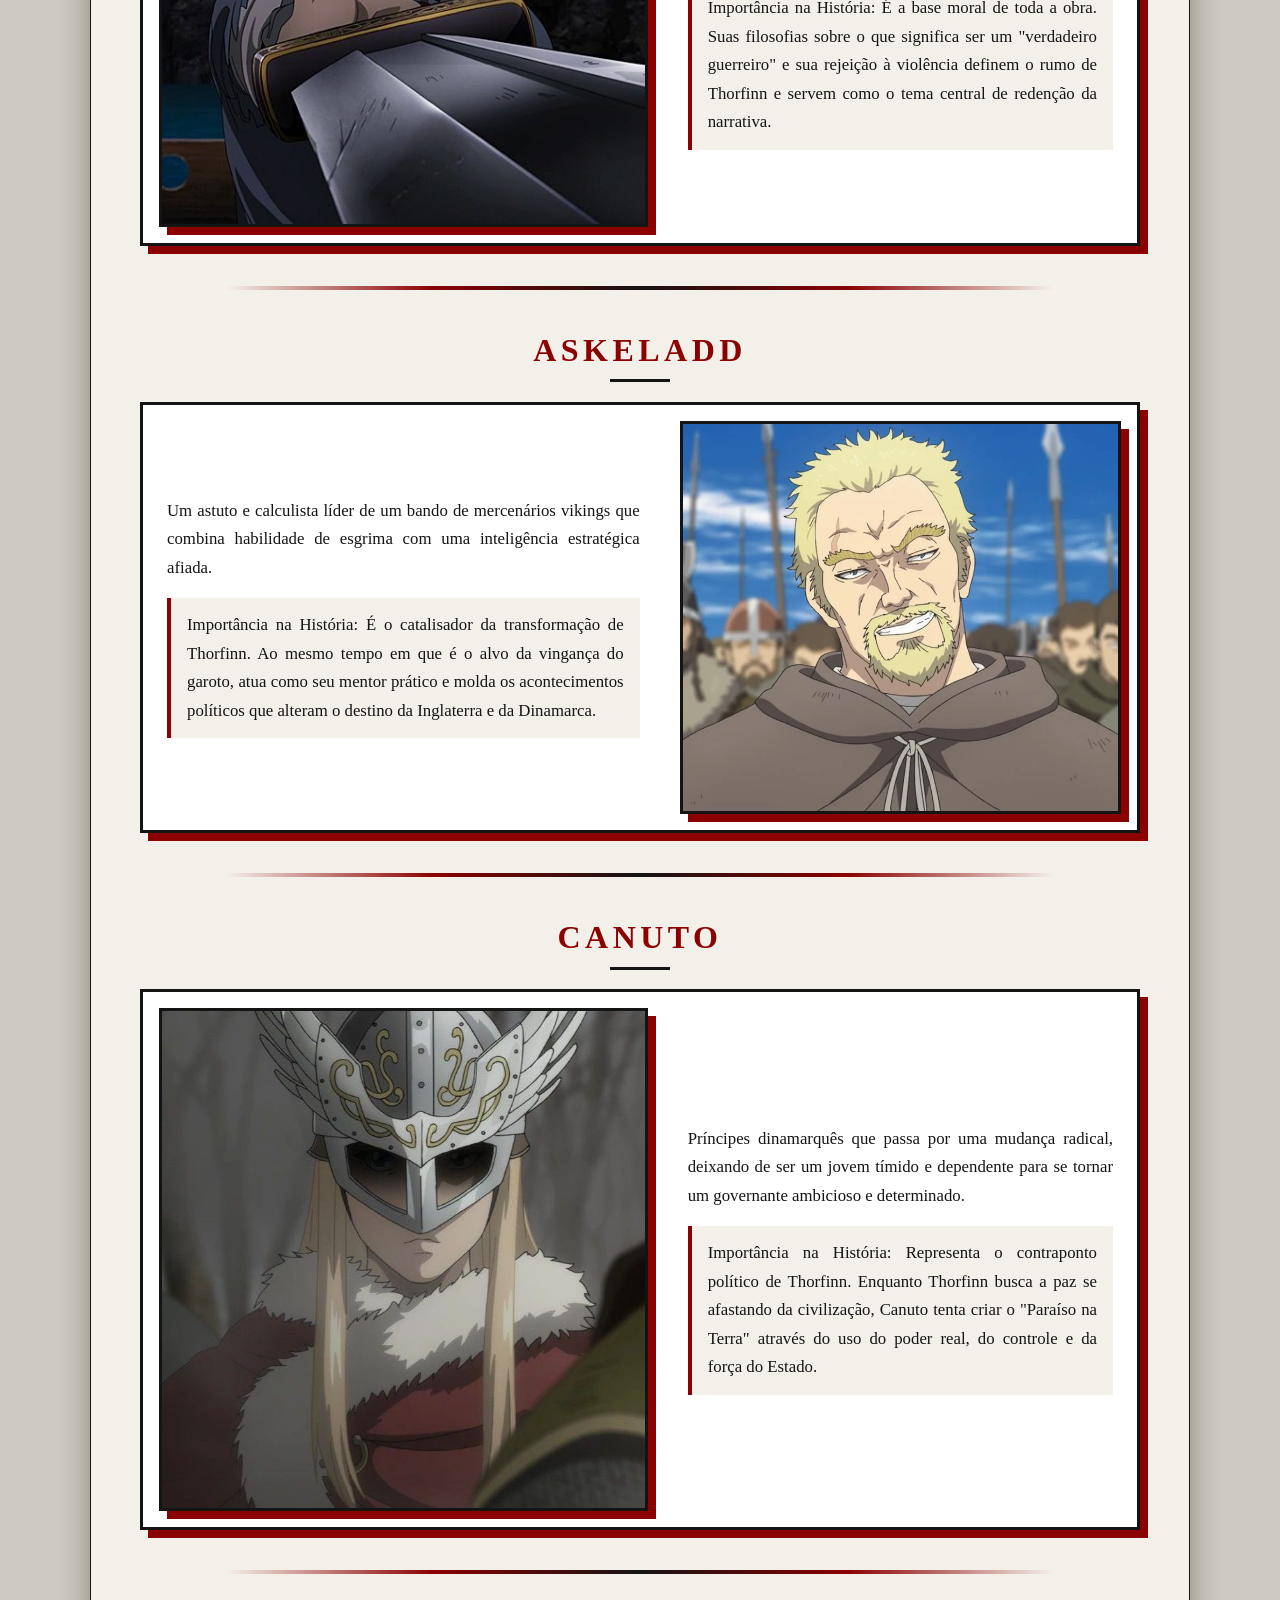
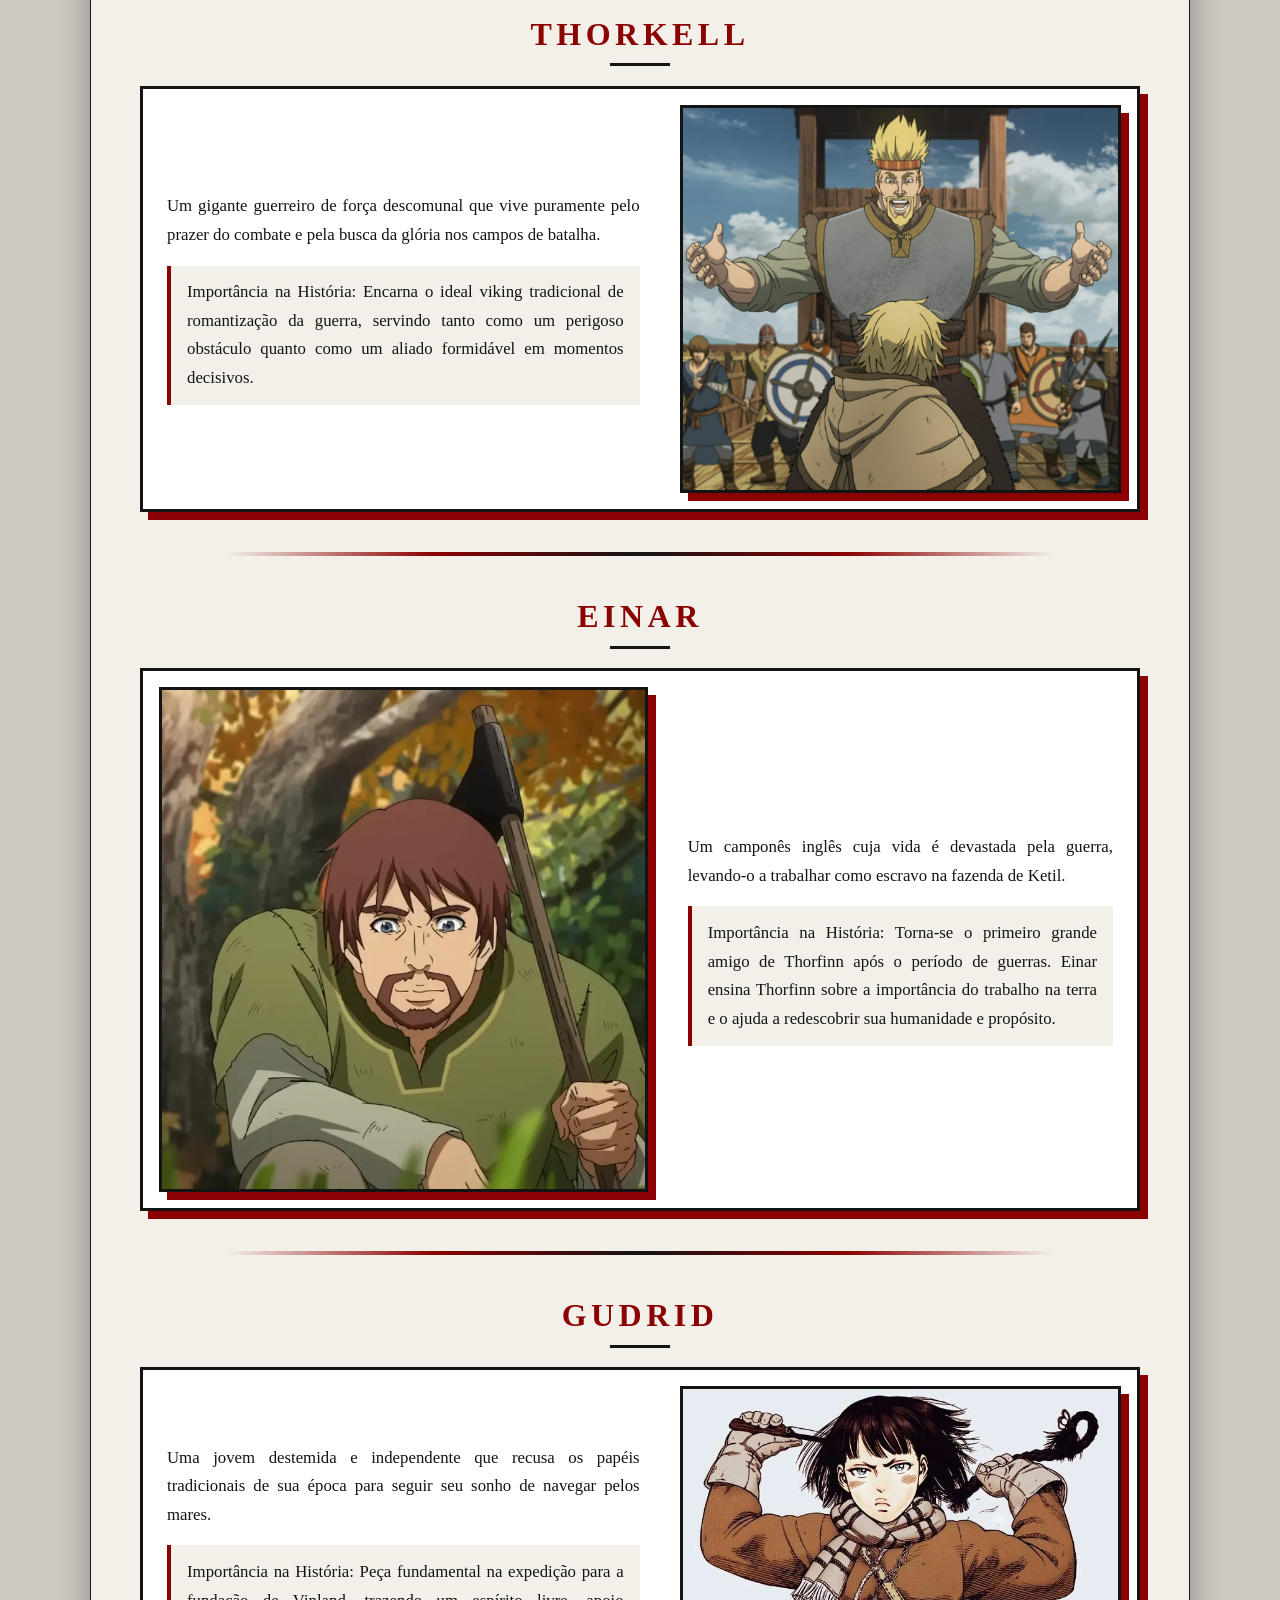
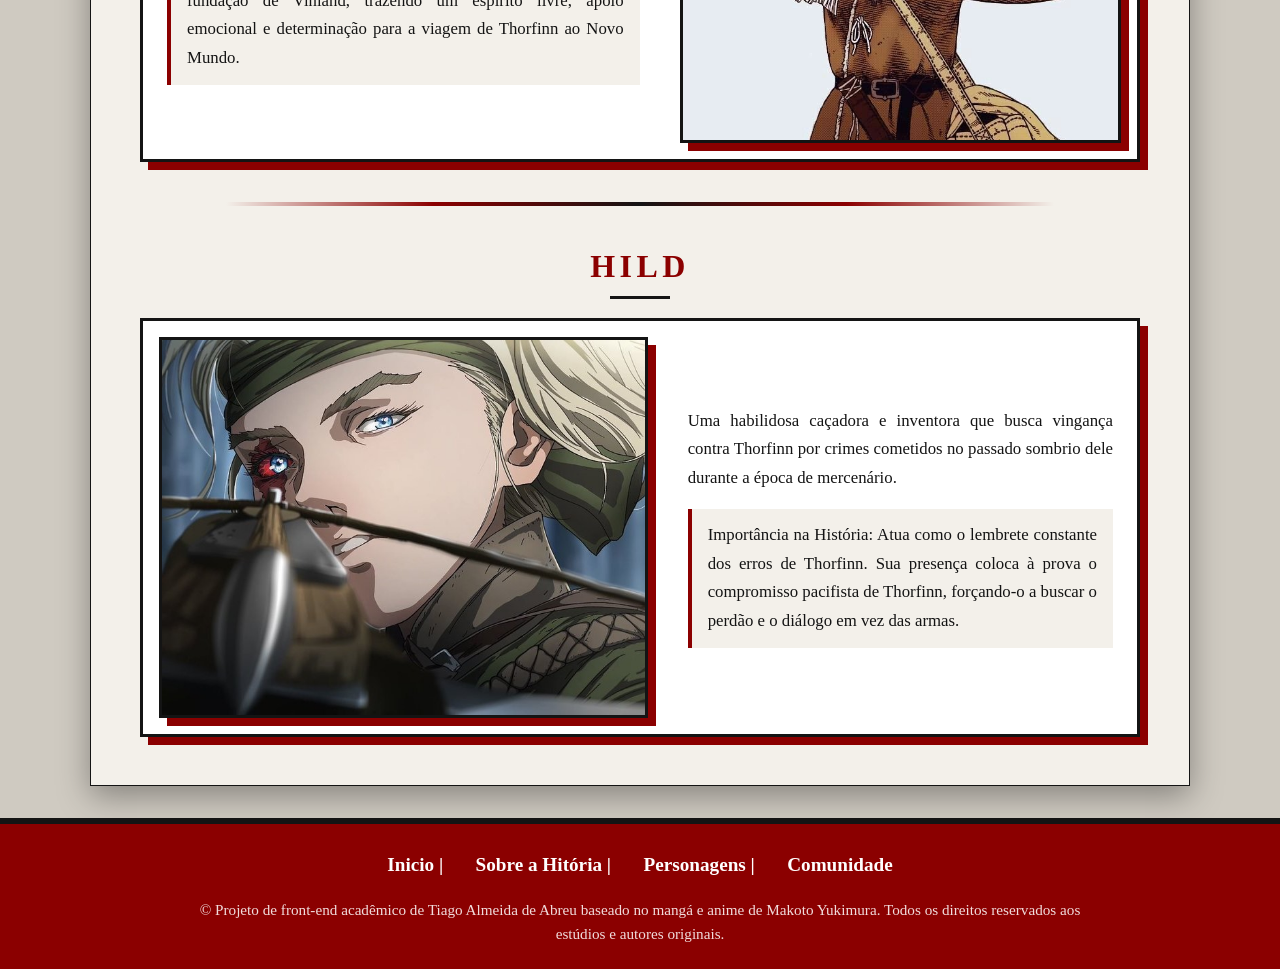
<file: pages/personagens.html>
<!DOCTYPE html>
<html lang="pt-BR">

<head>
  <meta charset="UTF-8">
  <title>Viland Saga</title>
  <link rel="stylesheet" href="../css/estilo.css">
  <linK rel="icon" type="image/.icon" href="../img/EspadaIcone.png">
</head>

<body>
  <header>
      <div id="divBanner">
      <img id="imgBanner" src="../img/Banner1.jpg" alt="banner ilustrativo personagens"
          title="banner ilustrativo personagens" />
          <div class="divLogo">
              <img id="imgLogo" src="../img/logo-removebg-preview.png" />
          </div>
      </div>
  </header>
  <nav class="menu">
    <a href="../index.html">Inicio </a>
    <a href="./pag_historia.html">Sobre a Hitória </a>
    <a href="./personagens.html">Personagens </a>
    <a href="./comunidade.html">Comunidade</a>
</nav>

  <main class="conteudo">
  <h1>Conheças os Principais Personagens</h1>

  <h2>
    Thorfinn
  </h2>
  <table class="card-personagem">
    <tr>
      <td>
        <h3>
          Filho de Thors, passa de uma criança alegre na Islândia a um jovem frio e implacável consumido pelo desejo de
          vingança, evoluindo mais tarde em busca de paz.
        </h3>
        <h3>
          Importância na História: Protagonista da saga. Sua jornada reflete a desconstrução do ciclo de ódio e a busca
          pela terra prometida de Vinland, onde pretende criar uma sociedade livre de guerras e escravidão.
        </h3>
      </td>
      <td>
        <img src="../img/thornfinn.jpg" width="500" height="auto" alt="imagem ilustrativa do personagem Thorfinn"
          title="imagem ilustrativa do personagem Thorfinn">
      </td>
    </tr>
  </table>
  <hr />

  <h2>
    Thors Snorresson
  </h2>
  <table class="card-personagem">
    <tr>
      <td>
        <h3>
          Conhecido no passado como o "Troll de Joms", Thors foi um dos guerreiros mais temidos dos Jomsvikings antes de
          abandonar as batalhas para viver em paz com sua família na Islândia.
        </h3>
        <h3>
          Importância na História: É a base moral de toda a obra. Suas filosofias sobre o que significa ser um
          "verdadeiro guerreiro" e sua rejeição à violência definem o rumo de Thorfinn e servem como o tema central de
          redenção da narrativa.
        </h3>
      </td>
      <td>
        <img src="../img/thors.jpg" width="500" height="auto" alt="imagem ilustrativa do personagem Thors"
          title="imagem ilustrativa do personagem Thors">
      </td>
    </tr>
  </table>
  <hr />

  <h2>
    Askeladd
  </h2>
  <table class="card-personagem">
    <tr>
      <td>
        <h3>
          Um astuto e calculista líder de um bando de mercenários vikings que combina habilidade de esgrima com uma
          inteligência estratégica afiada.
        </h3>
        <h3>
          Importância na História: É o catalisador da transformação de Thorfinn. Ao mesmo tempo em que é o alvo da
          vingança do garoto, atua como seu mentor prático e molda os acontecimentos políticos que alteram o destino da
          Inglaterra e da Dinamarca.
        </h3>
      </td>
      <td>
        <img src="../img/Askeladd.jpg" width="500" height="auto" alt="imagem ilustrativa do personagem Askeladd"
          title="imagem ilustrativa do personagem Askeladd">
      </td>
    </tr>
  </table>
  <hr />

  <h2>
    Canuto
  </h2>
  <table class="card-personagem">
    <tr>
      <td>
        <h3>
          Príncipes dinamarquês que passa por uma mudança radical, deixando de ser um jovem tímido e dependente para se
          tornar um governante ambicioso e determinado.
        </h3>
        <h3>
          Importância na História: Representa o contraponto político de Thorfinn. Enquanto Thorfinn busca a paz se
          afastando da civilização, Canuto tenta criar o "Paraíso na Terra" através do uso do poder real, do controle e
          da força do Estado.
        </h3>
      </td>
      <td>
        <img src="../img/Canuto.jpg" width="500" height="auto" alt="imagem ilustrativa do personagem Canuto"
          title="imagem ilustrativa do personagem Canuto">
      </td>
    </tr>
  </table>
  <hr />

  <h2>
    Thorkell
  </h2>
  <table class="card-personagem">
    <tr>
      <td>
        <h3>
          Um gigante guerreiro de força descomunal que vive puramente pelo prazer do combate e pela busca da glória nos
          campos de batalha.
        </h3>
        <h3>
          Importância na História: Encarna o ideal viking tradicional de romantização da guerra, servindo tanto como um
          perigoso obstáculo quanto como um aliado formidável em momentos decisivos.
        </h3>
      </td>
      <td>
        <img src="../img/duelo.jpg" width="500" height="auto" alt="imagem ilustrativa do personagem Thorkell"
          title="imagem ilustrativa do personagem Thorkell">
      </td>
    </tr>
  </table>
  <hr />

  <h2>
    Einar
  </h2>
  <table class="card-personagem">
    <tr>
      <td>
        <h3>
          Um camponês inglês cuja vida é devastada pela guerra, levando-o a trabalhar como escravo na fazenda de Ketil.
        </h3>
        <h3>
          Importância na História: Torna-se o primeiro grande amigo de Thorfinn após o período de guerras. Einar ensina
          Thorfinn sobre a importância do trabalho na terra e o ajuda a redescobrir sua humanidade e propósito.
        </h3>
      </td>
      <td>
        <img src="../img/Einar.png" width="500" height="auto" alt="imagem ilustrativa do personagem Einar"
          title="imagem ilustrativa do personagem Einar">
      </td>
    </tr>
  </table>
  <hr />

  <h2>
    Gudrid
  </h2>
  <table class="card-personagem">
    <tr>
      <td>
        <h3>
          Uma jovem destemida e independente que recusa os papéis tradicionais de sua época para seguir seu sonho de
          navegar pelos mares.
        </h3>
        <h3>
          Importância na História: Peça fundamental na expedição para a fundação de Vinland, trazendo um espírito livre,
          apoio emocional e determinação para a viagem de Thorfinn ao Novo Mundo.
        </h3>
      </td>
      <td>
        <img src="../img/Gudrid.jpg" width="500" height="auto" alt="imagem ilustrativa do personagem Gudrid"
          title="imagem ilustrativa do personagem Gudrid">
      </td>
    </tr>
  </table>
  <hr />

  <h2>
    Hild
  </h2>
  <table class="card-personagem">
    <tr>
      <td>
        <h3>
          Uma habilidosa caçadora e inventora que busca vingança contra Thorfinn por crimes cometidos no passado sombrio
          dele durante a época de mercenário.
        </h3>
        <h3>
          Importância na História: Atua como o lembrete constante dos erros de Thorfinn. Sua presença coloca à prova o
          compromisso pacifista de Thorfinn, forçando-o a buscar o perdão e o diálogo em vez das armas.
        </h3>
      </td>
      <td>
        <img src="../img/Hild.jpg" width="500" height="auto" alt="imagem ilustrativa do personagem Hild"
          title="imagem ilustrativa do personagem Hild">
      </td>
    </tr>
  </table>

  
  </main>

  <footer class="rodape">
    <nav class="rodape-menu">
      <a href="../index.html">Inicio |</a>
      <a href="./pag_historia.html">Sobre a Hitória |</a>
      <a href="./personagens.html">Personagens |</a>
      <a href="./comunidade.html">Comunidade</a>
    </nav>
    <p>© Projeto de front-end acadêmico de Tiago Almeida de Abreu baseado no mangá e
    anime de Makoto Yukimura. Todos os direitos reservados aos estúdios e autores originais.</p>
  </footer>
</body>

</html>
</file>
<file: css/estilo.css>
body {
    background-color: #cfcac1; 
    margin: 0;
    padding: 0;
    width: 100%;

}
header{
    background-color: darkred;
}
.imgLogo{
    text-align: center;
    margin-top: 0;
}
#imgLogo{
    width: 200px;
    height: auto;
    filter: drop-shadow(0px 10px 10px black);
}

.menu{
    width: 100%;
    height: auto;
    display: grid;
    grid-template-columns: repeat(4, 1fr);
    background-color: darkred;
    margin-left: 0px;
    margin-top: 0%;
    margin-bottom: 0%;
    border-radius: 4px;

    position: sticky;
    top: 0;
    z-index: 1000;
}
.menu a{
    display: flex;
    justify-content: center;
    align-items: center;
    text-decoration: none;
    font-size: 30px;
    color: black;
    margin: 0;

}
.menu a:hover{
    background-color: rgb(103, 2, 2);
    border: 1px solid black;
    border-radius:4px;
    color: white;
}
#imgBanner{
    width: 100%;
    height: auto;
    display: block;
    margin: 0 auto;
}
#divBanner{
    position: relative;
    display: flex;
}
.divLogo{
    position: absolute;
    top: 50%;
    left: 50%;
    transform: translateX(-50%) translateY(-50%) scale(2);
}


/* =====================================================
   A PARTIR DAQUI: conteúdo, rodapé e componentes.
   As regras do cabeçalho (acima) não foram alteradas.
   Estilo: preto e branco de mangá + vermelho escuro.
   ===================================================== */

:root{
    --vinho: darkred;
    --vinho-escuro: rgb(103, 2, 2);
    --tinta: #141414;
    --papel: #f3f0ea;
    --sombra: 8px 8px 0 var(--vinho);
}

::selection{
    background-color: var(--vinho);
    color: white;
}

/* ---------- Área de conteúdo (como uma página de mangá) ---------- */
.conteudo{
    box-sizing: border-box;
    max-width: 1100px;
    margin: 32px auto;
    padding: 40px 32px 48px;
    background-color: var(--papel);
    color: var(--tinta);
    font-family: Georgia, "Times New Roman", serif;
    border: 1px solid var(--tinta);
    border-top: 6px solid var(--vinho);
    box-shadow: 0 10px 30px rgba(0, 0, 0, 0.35);
}

/* ---------- Títulos ---------- */
.conteudo h1,
.conteudo h2{
    max-width: 900px;
    margin: 0 auto 1.2rem;
    text-align: center;
    color: var(--tinta);
    line-height: 1.3;
}
.conteudo h1{
    font-size: clamp(1.5rem, 3vw, 2.1rem);
    letter-spacing: 0.03em;
}
.conteudo h1::after{
    content: "";
    display: block;
    width: 80px;
    height: 4px;
    margin: 0.7rem auto 0;
    background-color: var(--vinho);
}
.conteudo h2{
    font-size: clamp(1.15rem, 2.2vw, 1.45rem);
    font-weight: 600;
}

/* Nome dos personagens (h2 logo acima de cada card) */
.conteudo h2:has(+ .card-personagem){
    font-size: 2rem;
    color: var(--vinho);
    text-transform: uppercase;
    letter-spacing: 0.14em;
}
.conteudo h2:has(+ .card-personagem)::after{
    content: "";
    display: block;
    width: 60px;
    height: 3px;
    margin: 0.5rem auto 0;
    background-color: var(--tinta);
}

/* ---------- Texto ---------- */
.conteudo p{
    max-width: 800px;
    margin: 0 auto 1.5rem;
    text-align: center;
    font-size: 1.15rem;
    line-height: 1.75;
}
.conteudo p.figura{
    max-width: none;
    margin: 1.5rem 0 2rem;
    padding-right: 8px; /* espaço para a sombra das imagens */
}

/* ---------- Links ---------- */
.conteudo a{
    color: var(--vinho);
    font-weight: bold;
    text-decoration: none;
    border-bottom: 2px solid transparent;
    transition: color 0.15s, border-color 0.15s;
}
.conteudo a:hover,
.conteudo a:focus-visible{
    color: var(--vinho-escuro);
    border-bottom-color: currentColor;
    outline: none;
}
.conteudo h1.links-plataformas{
    font-size: clamp(1.4rem, 3vw, 1.9rem);
}
.conteudo h1.links-plataformas::after{
    display: none;
}

/* ---------- Divisores (traço de tinta) ---------- */
.conteudo hr{
    width: 80%;
    height: 4px;
    margin: 2.5rem auto;
    border: 0;
    background: linear-gradient(90deg, transparent, var(--vinho), var(--tinta), var(--vinho), transparent);
}

/* ---------- Imagens (quadro de mangá) ---------- */
.conteudo img{
    max-width: 100%;
    height: auto;
    box-sizing: border-box;
    vertical-align: middle;
    border: 3px solid var(--tinta);
    box-shadow: var(--sombra);
}
.conteudo img[height="750"]{
    width: auto;
    height: 750px;
}

/* ---------- Vídeo ---------- */
.conteudo iframe{
    display: block;
    box-sizing: border-box;
    width: 100%;
    max-width: 800px;
    height: auto;
    aspect-ratio: 16 / 9;
    margin: 0 auto;
    border: 3px solid var(--tinta);
    box-shadow: var(--sombra);
}

/* ---------- Cards de personagens ---------- */
.card-personagem{
    display: block;
    box-sizing: border-box;
    width: 100%;
    max-width: 1000px;
    margin: 0 auto;
    background-color: white;
    border: 3px solid var(--tinta);
    box-shadow: var(--sombra);
}
.card-personagem tbody{
    display: block;
}
.card-personagem tr{
    display: grid;
    grid-template-columns: 1.1fr 1fr;
    align-items: center;
}
.card-personagem td{
    display: block;
    box-sizing: border-box;
    padding: 24px;
}
.card-personagem td:last-child{
    padding: 16px;
    text-align: center;
}
.card-personagem img{
    width: 100%;
    max-width: 500px;
}
.card-personagem h3{
    margin: 0 0 1rem;
    font-size: 1.05rem;
    font-weight: normal;
    line-height: 1.7;
    text-align: justify;
    color: var(--tinta);
}
.card-personagem h3 + h3{
    margin-bottom: 0;
    padding: 0.8rem 1rem;
    background-color: var(--papel);
    border-left: 4px solid var(--vinho);
}
/* cards pares: imagem à esquerda, texto à direita */
.card-personagem:nth-of-type(even) td:first-child{
    order: 2;
}
.card-personagem:nth-of-type(even) td:last-child{
    order: 1;
}

/* ---------- Formulário de feedback ---------- */
.form-feedback{
    box-sizing: border-box;
    width: 100%;
    max-width: 560px;
    margin: 1.5rem auto 0;
    border-collapse: separate;
    border-spacing: 0;
    background-color: white;
    border: 3px solid var(--tinta);
    box-shadow: var(--sombra);
}
.form-feedback th{
    padding: 0.4rem 1rem;
    text-align: center;
    background-color: var(--vinho);
    color: white;
}
.form-feedback th h2{
    max-width: none;
    margin: 0.4rem 0;
    font-size: 1.5rem;
    color: white;
}
.form-feedback td{
    padding: 10px 14px;
}
.form-feedback td:first-child{
    width: 30%;
    text-align: right;
    white-space: nowrap;
}
.form-feedback td[colspan]{
    width: auto;
    text-align: center;
}
.form-feedback input[type="text"],
.form-feedback input[type="email"],
.form-feedback input[type="tel"],
.form-feedback textarea{
    box-sizing: border-box;
    width: 100%;
    padding: 0.6rem 0.7rem;
    font: inherit;
    color: var(--tinta);
    background-color: var(--papel);
    border: 2px solid var(--tinta);
    border-radius: 0;
}
.form-feedback textarea{
    resize: vertical;
}
.form-feedback input:focus,
.form-feedback textarea:focus{
    outline: none;
    border-color: var(--vinho);
    box-shadow: 0 0 0 3px rgba(139, 0, 0, 0.25);
}
.form-feedback input[type="reset"]{
    padding: 0.7rem 1.8rem;
    font: inherit;
    font-weight: bold;
    letter-spacing: 0.04em;
    color: white;
    background-color: var(--vinho);
    border: 2px solid var(--tinta);
    border-radius: 4px;
    cursor: pointer;
}
.form-feedback input[type="reset"]:hover{
    background-color: var(--vinho-escuro);
}

/* ---------- Rodapé (mesma família visual do menu) ---------- */
.rodape{
    padding: 24px 16px 22px;
    text-align: center;
    background-color: darkred;
    color: white;
    font-family: Georgia, "Times New Roman", serif;
    border-top: 6px solid var(--tinta);
}
.rodape-menu{
    display: flex;
    flex-wrap: wrap;
    justify-content: center;
    gap: 0.25rem 0.5rem;
    margin-bottom: 1rem;
}
.rodape-menu a{
    padding: 0.3rem 0.7rem;
    font-size: 1.2rem;
    font-weight: bold;
    text-decoration: none;
    color: white;
    border: 1px solid transparent;
    border-radius: 4px;
}
.rodape-menu a:hover{
    background-color: rgb(103, 2, 2);
    border-color: black;
}
.rodape p{
    max-width: 900px;
    margin: 0 auto;
    font-size: 0.95rem;
    line-height: 1.6;
    color: #f1dcdc;
}

/* ---------- Telas estreitas ---------- */
@media (max-width: 800px){
    .conteudo{
        margin: 16px 12px;
        padding: 24px 16px 32px;
    }
    .card-personagem tr{
        grid-template-columns: 1fr;
    }
    .card-personagem:nth-of-type(even) td:first-child,
    .card-personagem:nth-of-type(even) td:last-child{
        order: 0;
    }
    .conteudo img[height="750"]{
        height: auto;
    }
    .rodape-menu a{
        font-size: 1rem;
    }
}
</file>
